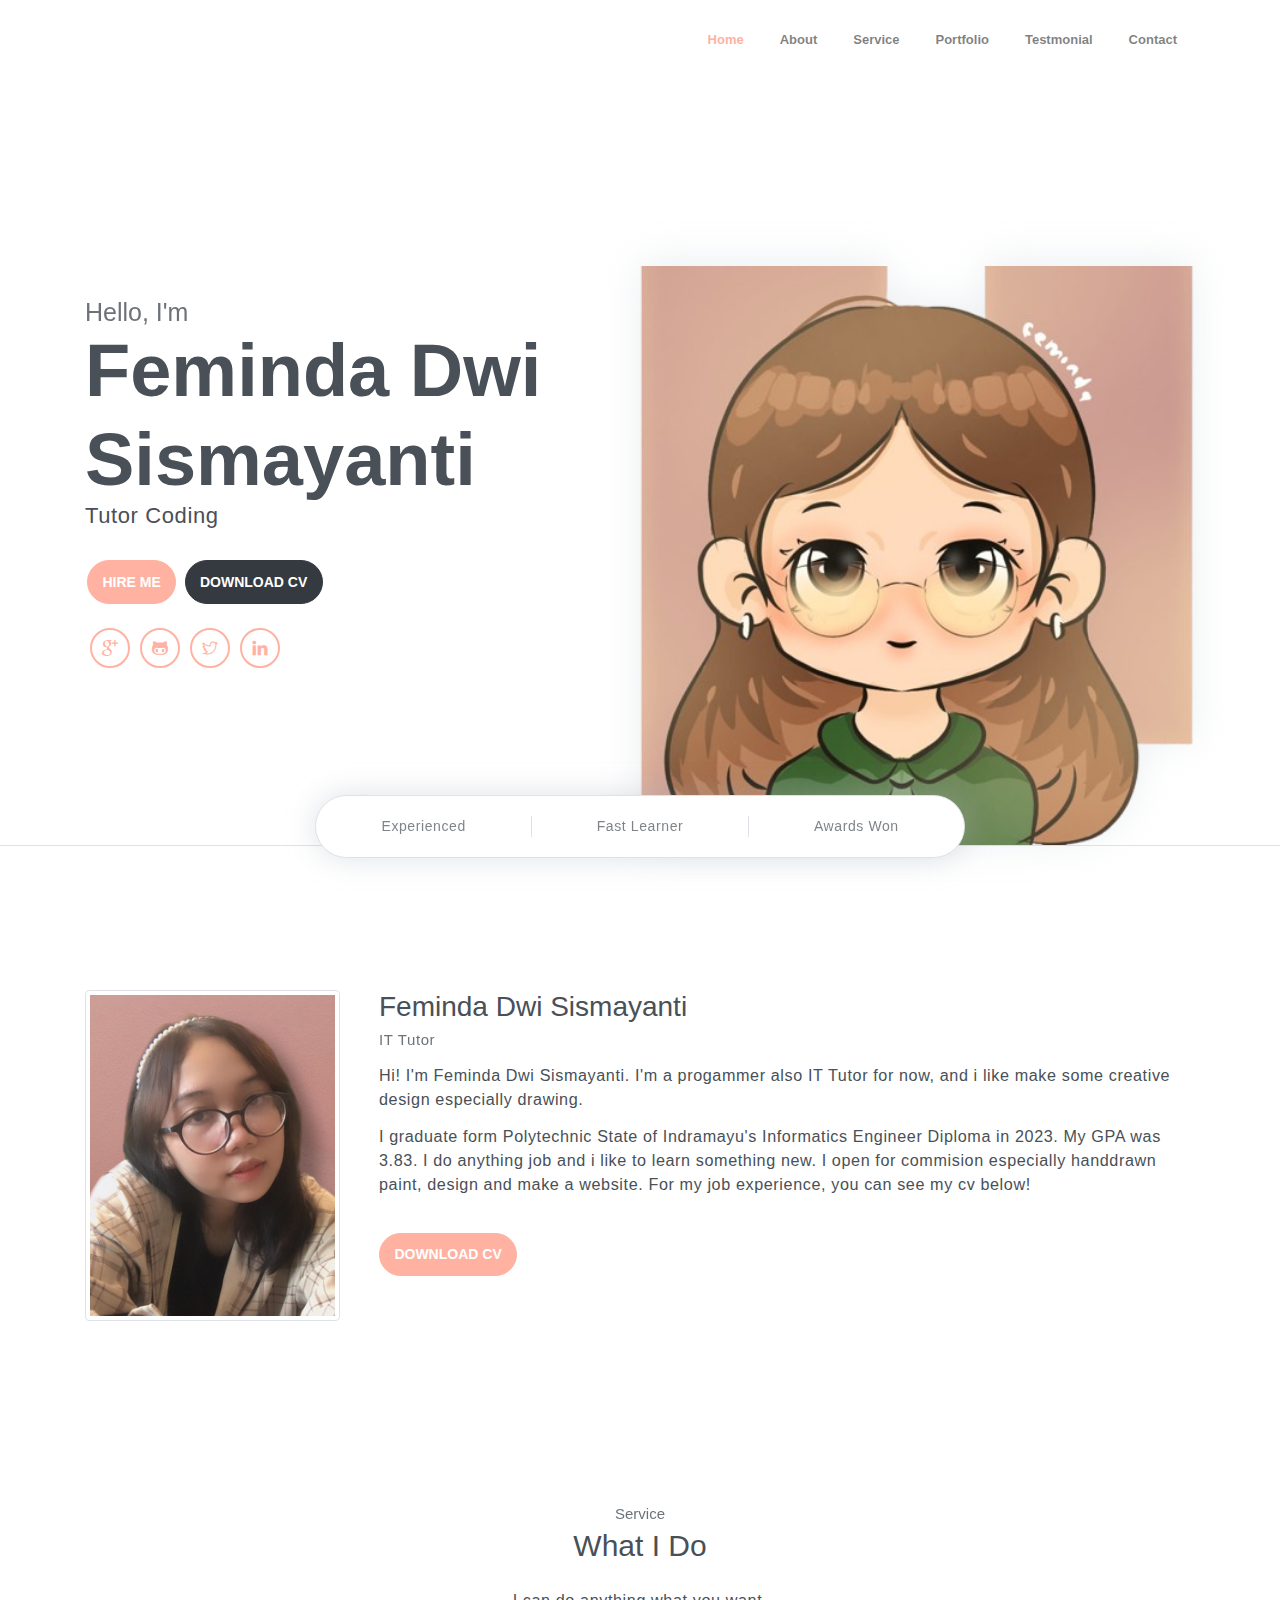
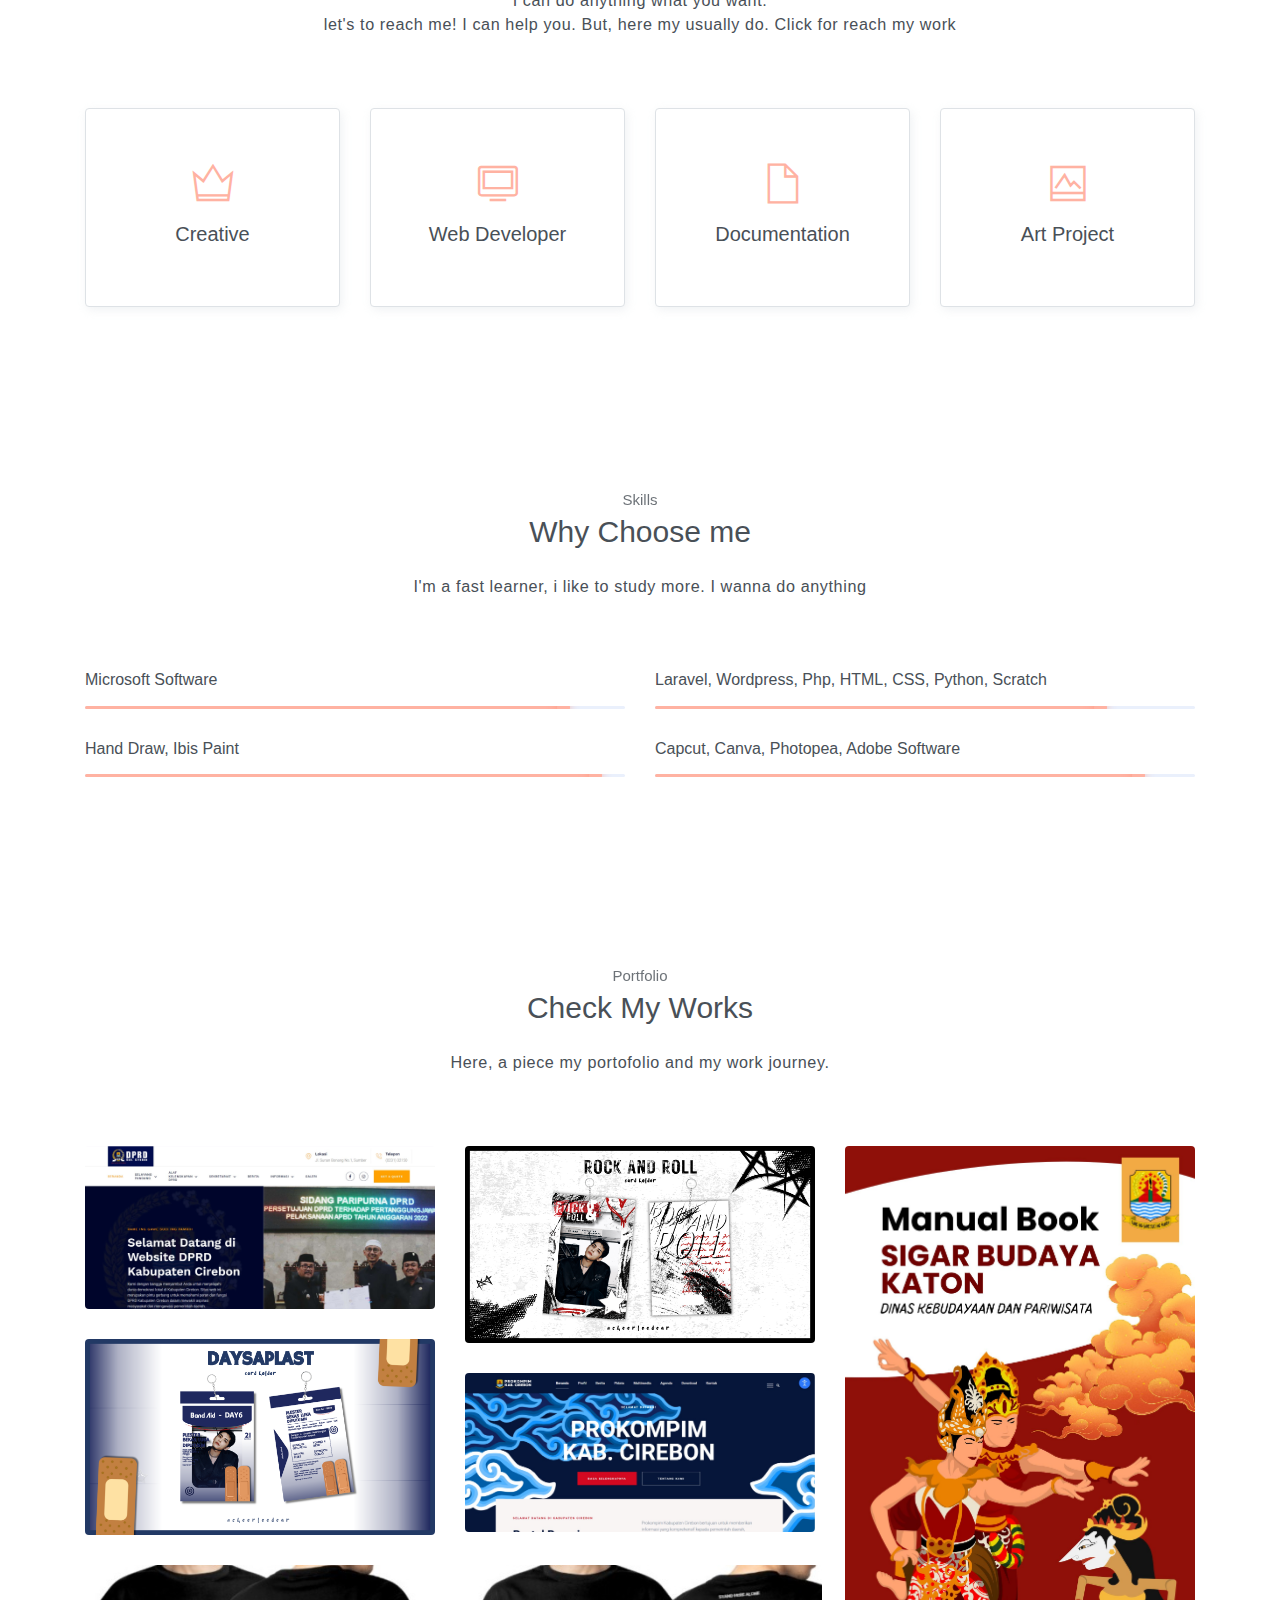
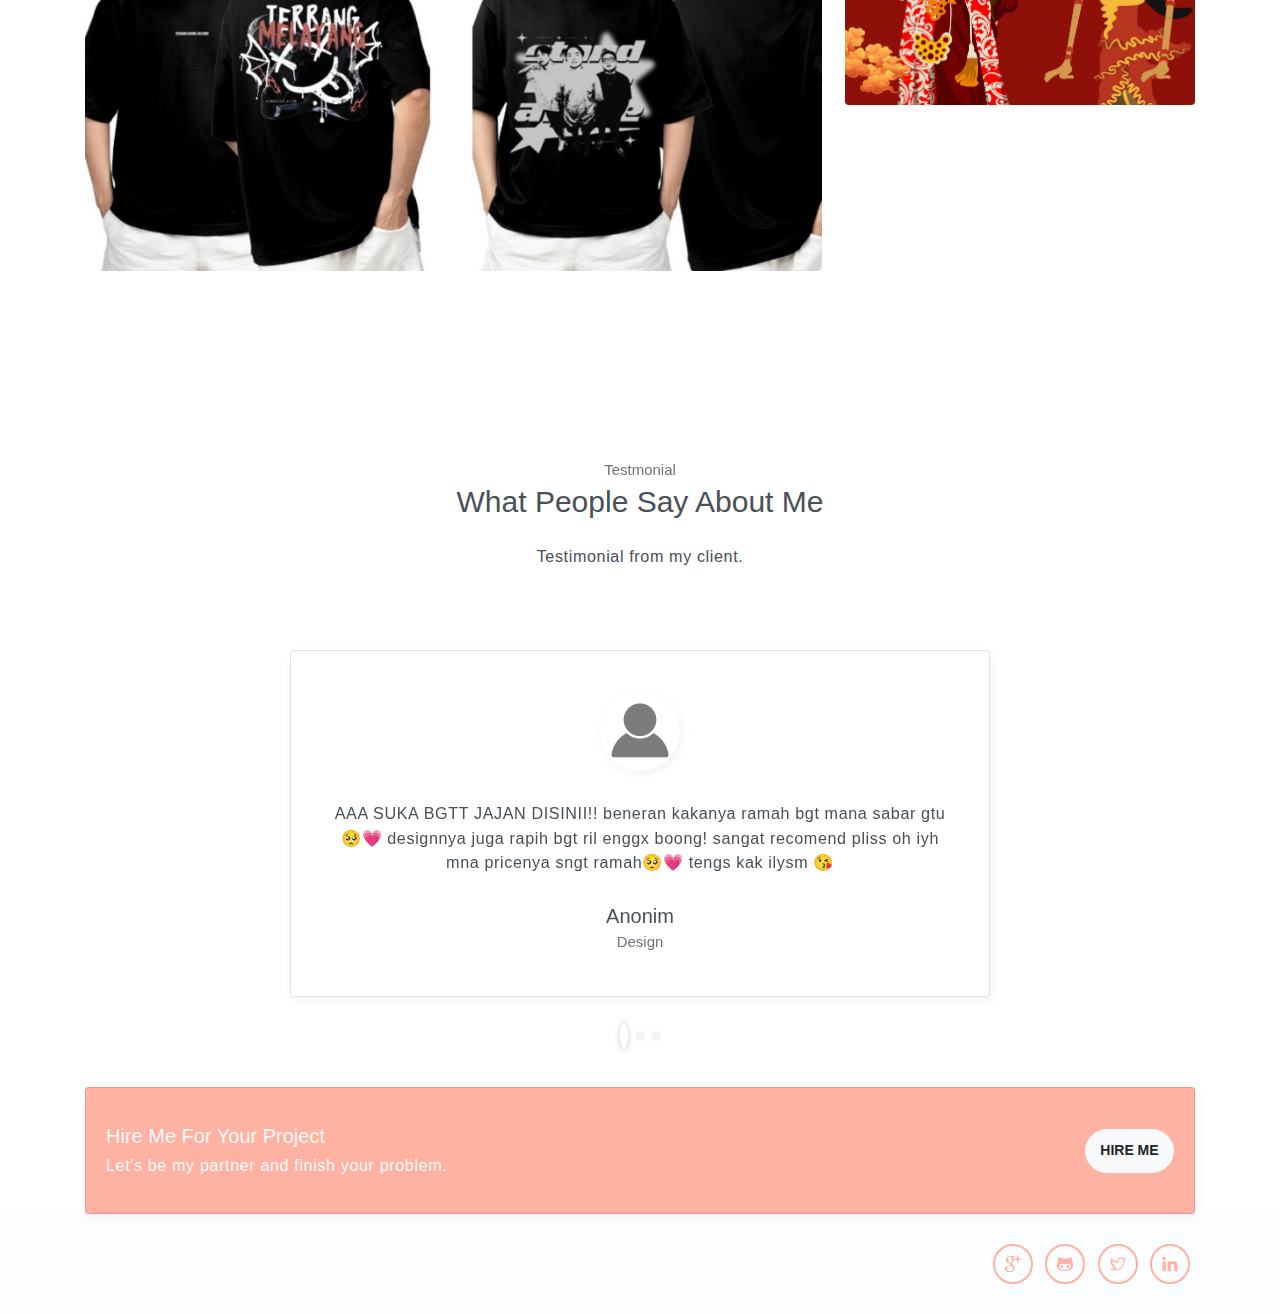
<file: index.html>
<!DOCTYPE html>
<html lang="en">
<head>
	<meta charset="utf-8">
    <meta name="viewport" content="width=device-width, initial-scale=1, shrink-to-fit=no">
    <meta name="description" content="My Portofolio">
    <meta name="author" content="Feminda">
    <title>Feminda Dwi S</title>
    <!-- font icons -->
    <link rel="stylesheet" href="assets/vendors/themify-icons/css/themify-icons.css">
    <!-- Bootstrap + Steller main styles -->
	<link rel="stylesheet" href="assets/css/steller.css">
</head>
<body data-spy="scroll" data-target=".navbar" data-offset="40" id="home">

    <!-- Page navigation -->
    <nav class="navbar navbar-expand-lg navbar-light fixed-top" data-spy="affix" data-offset-top="0">
        <div class="container">
            <a class="navbar-brand" href="#"></a>
            <button class="navbar-toggler" type="button" data-toggle="collapse" data-target="#navbarSupportedContent" aria-controls="navbarSupportedContent" aria-expanded="false" aria-label="Toggle navigation">
                <span class="navbar-toggler-icon"></span>
            </button>

            <div class="collapse navbar-collapse" id="navbarSupportedContent">
                <ul class="navbar-nav ml-auto align-items-center">
                    <li class="nav-item">
                        <a class="nav-link" href="#home">Home</a>
                    </li>
                    <li class="nav-item">
                        <a class="nav-link" href="#about">About</a>
                    </li>
                    <li class="nav-item">
                        <a class="nav-link" href="#service">Service</a>
                    </li>                   
                    <li class="nav-item">
                        <a class="nav-link" href="#portfolio">Portfolio</a>
                    </li>
                    <li class="nav-item">
                        <a class="nav-link" href="#testmonial">Testmonial</a>
                    </li>
                    <li class="nav-item">
                        <a class="nav-link" href="https://wa.me/+6285771667807" target="_blank">Contact</a>
                    </li>
                   
                </ul>
            </div>
        </div>          
    </nav>
    <!-- End of page navibation -->

    <!-- Page Header -->
    <header class="header" id="home">
        <div class="container">
            <div class="infos">
                <h6 class="subtitle">Hello, I'm</h6>
                <h6 class="title">Feminda Dwi <br>Sismayanti</h6>
                <p>Tutor Coding</p>

                <div class="buttons pt-3">
            
                    <a class="btn btn-primary rounded" href="https://wa.me/+6285771667807" target="_blank">HIRE ME</a>
                    <a class="btn btn-dark rounded" href="assets/CV ATS FEMINDA.pdf" download="CV_FemindaDS.pdf">DOWNLOAD CV</a>
                </div>      

                <div class="socials mt-4">
                    <!-- <a class="social-item" href=""><i class="ti-facebook"></i></a> -->
                    <a class="social-item" href="mailto:femindadsxx@gmail.com" target="_blank"><i class="ti-google"></i></a>
                    <a class="social-item" href="https://github.com/onlypem" target="_blank"><i class="ti-github"></i></a>
                    <a class="social-item" href="https://twitter.com/cheeleedear" target="_blank"><i class="ti-twitter"></i></a>
                    <a class="social-item" href="http://linkedin.com/in/feminda" target="_blank"><i class="ti-linkedin"></i></a>

                </div>
            </div>              
            <div class="img-holder">
                <img src="assets/pem.png" alt="">
            </div>      
        </div>  

        <!-- Header-widget -->
        <div class="widget">
            <div class="widget-item">
               
                <p>Experienced</p>
            </div>
            <div class="widget-item">
           
                <p>Fast Learner</p>
            </div>
            <div class="widget-item">
               
                <p>Awards Won</p>
            </div>
        </div>
    </header>
    <!-- End of Page Header -->
    
    <!-- About section -->
    <section id="about" class="section mt-3">
        <div class="container mt-5">
            <div class="row text-center text-md-left">
                <div class="col-md-3">
                    <img src="assets/photo.png" alt="" class="img-thumbnail mb-4">
                </div>
                <div class="pl-md-4 col-md-9">
                    <h6 class="title">Feminda Dwi Sismayanti</h6>
                    <p class="subtitle">IT Tutor</p>
                    <p>Hi! I'm Feminda Dwi Sismayanti. I'm a progammer also IT Tutor for now, and i like make some creative design especially drawing.</p>
                    <p>I graduate form Polytechnic State of Indramayu's Informatics Engineer Diploma in 2023. My GPA was 3.83. I do anything job and i like to learn something new.
                    I open for commision especially handdrawn paint, design and make a website. For my job experience, you can see my cv below!</p><br>
                    <a class="btn btn-primary rounded" href="assets/CV ATS FEMINDA.pdf" download="CV_FemindaDS.pdf">DOWNLOAD CV</a>             
                </div>
            </div>
        </div>
    </section>

    <!-- Service section -->
    <section id="service" class="section">
        <div class="container text-center">
            <h6 class="subtitle">Service</h6>
            <h6 class="section-title mb-4">What I Do</h6>
            <p class="mb-5 pb-4">I can do anything what you want. <br> let's to reach me! I can help you. But, here my usually do. Click for reach my work</p>

            <div class="row">
                <a href="https://femitrace.my.canva.site" target="_blank" style="text-decoration: none;">
                <div class="col-sm-6 col-md-3 mb-4">
                    <div class="custom-card card border">
                        <div class="card-body">
                            <i class="icon ti-crown" ></i></a>
                            <h5>Creative</h5>
                        </div>
                    </div>
                </div>
                <div class="col-sm-6 col-md-3 mb-4">
                    <div class="custom-card card border">
                        <div class="card-body">
                            <a href="https://digikit.id" target="_blank" style="text-decoration: none;">
                            <i class="icon ti-desktop"></i></a>
                            <h5>Web Developer</h5>
                        </div>
                    </div>
                </div>
                <div class="col-sm-6 col-md-3 mb-4">
                    <div class="custom-card card border">
                        <div class="card-body">
                            <a href="https://drive.google.com/drive/folders/1lzx_AD816KxxF_jnahn4HxkzxRyABVTS?usp=sharing" target="_blank" style="text-decoration: none;">
                            <i class="icon ti-file"></i></a>
                            <h5>Documentation</h5>
                        </div>
                    </div>
                </div>
                <div class="col-sm-6 col-md-3 mb-4">
                    <div class="custom-card card border">
                        <div class="card-body">
                            <a href="https://femitrace.my.canva.site/artpem" target="_blank" style="text-decoration: none;">
                            <i class="icon ti-image"></i></a>
                            <h5>Art Project</h5>
                        </div>
                    </div>
                </div>
            </div>
        </div>
    </section>
    <!-- End of Sectoin -->

    <!-- Skills section -->
    <section class="section">
        <div class="container text-center">
            <h6 class="subtitle">Skills</h6>
            <h6 class="section-title mb-4">Why Choose me</h6>
            <p class="mb-5 pb-4">I'm a fast learner, i like to study more. I wanna do anything</p>

            <div class="row text-left">
                <div class="col-sm-6">
                    <h6 class="mb-3">Microsoft Software</h6>
                    <div class="progress">
                        <div class="progress-bar bg-primary" role="progressbar" style="width: 89%;" aria-valuenow="25" aria-valuemin="0" aria-valuemax="100"><span>89%</span></div>
                    </div>
                </div>
                <div class="col-sm-6">
                    <h6 class="mb-3">Laravel, Wordpress, Php, HTML, CSS, Python, Scratch</h6>
                    <div class="progress">
                        <div class="progress-bar bg-primary" role="progressbar" style="width: 83%;" aria-valuenow="25" aria-valuemin="0" aria-valuemax="100"><span>83%</span></div>
                    </div>
                </div>
                <div class="col-sm-6">
                    <h6 class="mb-3">Hand Draw, Ibis Paint</h6>
                    <div class="progress">
                        <div class="progress-bar bg-primary" role="progressbar" style="width: 95%;" aria-valuenow="25" aria-valuemin="0" aria-valuemax="100"><span>95%</span></div>
                    </div>
                </div>
                <div class="col-sm-6">
                    <h6 class="mb-3">Capcut, Canva, Photopea, Adobe Software</h6>
                    <div class="progress">
                        <div class="progress-bar bg-primary" role="progressbar" style="width: 90%;" aria-valuenow="25" aria-valuemin="0" aria-valuemax="100"><span>90%</span></div>
                    </div>
                </div>
            </div>  
        </div>
    </section>
    <!-- End of Skills sections -->

    <!-- Portfolio section -->
    <section id="portfolio" class="section">
        <div class="container text-center">
            <h6 class="subtitle">Portfolio</h6>
            <h6 class="section-title mb-4">Check My Works</h6>
            <p class="mb-5 pb-4">Here, a piece my portofolio and my work journey.</p>

            <div class="row">
                <div class="col-sm-4">
                    <div class="img-wrapper">
                        <img src="assets/dprd.jpeg" alt="">
                        <div class="overlay">
                            <div class="overlay-infos">
                                <h5>Website Company</h5>
                                <!-- <a href="javascript:void(0)"><i class="ti-zoom-in"></i></a> -->
                                <a href="https://dprd.cirebonkab.go.id" target="_blank"><i class="ti-link"></i></a>
                            </div>  
                        </div>
                    </div>
                    <div class="img-wrapper">
                        <img src="assets/hans.png" alt="">
                        <div class="overlay">
                            <div class="overlay-infos">
                                <h5>Design Product Caord Holder</h5>
                                <!-- <a href="javascript:void(0)"><i class="ti-zoom-in"></i></a> -->
                                <!-- <a href="javascript:void(0)"><i class="ti-link"></i></a> -->
                            </div>                              
                        </div>
                    </div>   
                            
                    <div class="img-wrapper" style="width: 19.5cm;">
                        <img src="assets/sha.jpeg" alt="">
                        <div class="overlay">
                            <div class="overlay-infos">
                                <h5>Design Product T-Shirt Band</h5>
                                <!-- <a href="javascript:void(0)"><i class="ti-zoom-in"></i></a> -->
                                <!-- <a href="javascript:void(0)"><i class="ti-link"></i></a> -->
                            </div>                              
                        </div>
                    </div>   
                </div>

                <div class="col-sm-4">
                    <div class="img-wrapper">
                        <img src="assets/rnr.png" alt="">
                        <div class="overlay">
                            <div class="overlay-infos">
                                <h5>Design Product Card Holder</h5>
                                <!-- <a href="javascript:void(0)"><i class="ti-zoom-in"></i></a> -->
                                <!-- <a href="javascript:void(0)"><i class="ti-link"></i></a> -->
                            </div>  
                        </div>
                    </div>
                    <div class="img-wrapper">
                        <img src="assets/prokompim.jpeg" alt="">
                        <div class="overlay">
                            <div class="overlay-infos">
                                <h5>Website Company Profile</h5>
                                <!-- <a href="javascript:void(0)"><i class="ti-zoom-in"></i></a> -->
                                <a href="https://prokompim.cirebonkab.go.id"><i class="ti-link"></i></a>
                            </div>                              
                        </div>
                    </div>                  
                </div>
                <div class="col-sm-4">
                    <div class="img-wrapper">
                        <img src="assets/sampul.jpg" alt="">
                        <div class="overlay">
                            <div class="overlay-infos">
                                <h5>Documentation</h5>
                                <!-- <a href="javascript:void(0)"><i class="ti-zoom-in"></i></a> -->
                                <!-- <a href="javascript:void(0)"><i class="ti-link"></i></a> -->
                            </div>  
                        </div>
                    </div>
                               
                </div>
            </div>

        </div>
    </section>
    <!-- End of portfolio section -->

    <!-- Testmonial Section -->
    <section id="testmonial" class="section">
        <div class="container text-center">
            <h6 class="subtitle">Testmonial</h6>
            <h6 class="section-title mb-4">What People Say About Me</h6>
            <p class="mb-5 pb-4">Testimonial from my client.</p>


            <div id="carouselExampleIndicators" class="carousel slide" data-ride="carousel">
                <ol class="carousel-indicators">
                    <li data-target="#carouselExampleIndicators" data-slide-to="0" class="active"></li>
                    <li data-target="#carouselExampleIndicators" data-slide-to="1"></li>
                    <li data-target="#carouselExampleIndicators" data-slide-to="2"></li>
                </ol>
                <div class="carousel-inner">
                    <div class="carousel-item active">
                        <div class="card testmonial-card border">
                            <div class="card-body">
                                <img src="assets/imgs/prof.png" alt="">
                                <p>AAA SUKA BGTT JAJAN DISINII!! beneran kakanya ramah bgt mana sabar gtu🥺💗 designnya juga rapih bgt ril enggx boong! sangat recomend pliss oh iyh mna pricenya sngt ramah🥺💗 tengs kak ilysm 😘</p>
                                <h1 class="title">Anonim</h1>
                                <h1 class="subtitle">Design</h1>
                            </div>
                        </div>
                    </div>
                    <div class="carousel-item">
                        <div class="card testmonial-card border">
                            <div class="card-body">
                                <img src="assets/imgs/prof.png" alt="">
                                <p>kereenn banget bisa sat set, ga ngasal bikinnya, murcee jugaa aw lopyu kak sukses terus yaa</p>
                                <h1 class="title">Anonim</h1>
                                <h1 class="subtitle">Document</h1>
                            </div>
                        </div>
                    </div>
                    <div class="carousel-item">
                        <div class="card testmonial-card border">
                            <div class="card-body">
                                <img src="assets/imgs/prof.png" alt="">
                                <p>Klik here for more testimonial</p>
                                <h1 class="title"><a href="https://s.id/testinyage">More..</a></h1>
                                <h1 class="subtitle"><a href="https://x.com/search?q=%23testinyage&src=hashtag_click">On Twitter</a></h1>
                            </div>
                        </div>
                    </div>
                </div>
            </div>
        </div>
    </section>
    <!-- End of testmonial section -->

    <!-- Blog Section -->
    <!-- <section id="blog" class="section">
        <div class="container text-center">
            <h6 class="subtitle">My Blogs</h6>
            <h6 class="section-title mb-4">Latest News</h6>
            <p class="mb-5 pb-4">Lorem ipsum dolor sit amet, consectetur adipisicing elit. In alias dignissimos. <br> rerum commodi corrupti, temporibus non quam.</p>

            <div class="row text-left">
                <div class="col-md-4">
                    <div class="card border mb-4">
                        <img src="assets/imgs/blog-1.jpg" alt="" class="card-img-top w-100">
                        <div class="card-body">
                            <h5 class="card-title">Designe for Everyone</h5>
                            <div class="post-details">
                                <a href="javascript:void(0)">Posted By: Admin</a>
                                <a href="javascript:void(0)"><i class="ti-thumb-up"></i> 456</a>
                                <a href="javascript:void(0)"><i class="ti-comment"></i> 123</a>
                            </div>
                            <p>Lorem ipsum dolor sit amet, consectetur adipisicing elit. Ut ad vel dolorum, iusto velit, minima? Voluptas nemo harum impedit nisi.</p>
                            <a href="javascript:void(0)">Read More..</a>
                        </div>
                    </div>
                </div>
                <div class="col-md-4">
                    <div class="card border mb-4">
                        <img src="assets/imgs/blog-2.jpg" alt="" class="card-img-top w-100">
                        <div class="card-body">
                            <h5 class="card-title">Web Layouts</h5>
                            <div class="post-details">
                                <a href="javascript:void(0)">Posted By: Admin</a>
                                <a href="javascript:void(0)"><i class="ti-thumb-up"></i> 456</a>
                                <a href="javascript:void(0)"><i class="ti-comment"></i> 123</a>
                            </div>
                            <p>Lorem ipsum dolor sit amet, consectetur adipisicing elit. Ut ad vel dolorum, iusto velit, minima? Voluptas nemo harum impedit nisi.</p>
                            <a href="javascript:void(0)">Read More..</a>
                        </div>
                    </div>
                </div>
                <div class="col-md-4">
                    <div class="card border mb-4">
                        <img src="assets/imgs/blog-3.jpg" alt="" class="card-img-top w-100">
                        <div class="card-body">
                            <h5 class="card-title">Bootstrap Framework</h5>
                            <div class="post-details">
                                <a href="javascript:void(0)">Posted By: Admin</a>
                                <a href="javascript:void(0)"><i class="ti-thumb-up"></i> 456</a>
                                <a href="javascript:void(0)"><i class="ti-comment"></i> 123</a>
                            </div>
                            <p>Lorem ipsum dolor sit amet, consectetur adipisicing elit. Ut ad vel dolorum, iusto velit, minima? Voluptas nemo harum impedit nisi.</p>
                            <a href="javascript:void(0)">Read More..</a>
                        </div>
                    </div>
                </div>
            </div>
        </div>
    </section> -->

    <!-- Hire me section -->
    <section id="contact" class="bg-gray p-0 section">
        <div class="container">
            <div class="card bg-primary">
                <div class="card-body text-light">
                    <div class="row align-items-center">
                        <div class="col-sm-9 text-center text-sm-left">
                            <h5 class="mt-3">Hire Me For Your Project</h5>
                            <p class="mb-3">Let's be my partner and finish your problem.</p>
                        </div>
                        <div class="col-sm-3 text-center text-sm-right">
                            <a class="btn btn-light rounded" href="https://wa.me/+6285771667807" target="_blank">HIRE ME</a>
                        </div>
                    </div>
                </div> 
            </div>
        </div>
    </section>      
    <!-- End od Hire me section. -->

    <!-- Page Footer -->
    <footer class="page-footer">
        <div class="container">
            <div class="row align-items-center">
                <div class="col-sm-6">
                  
                </div>
                <div class="col-sm-6">
                    <div class="socials">
                        
                        <a class="social-item" href="mailto:femindadsxx@gmail.com" target="_blank"><i class="ti-google"></i></a>
                        <a class="social-item" href="https://github.com/onlypem" target="_blank"><i class="ti-github"></i></a>
                        <a class="social-item" href="https://twitter.com/cheeleedear" target="_blank"><i class="ti-twitter"></i></a>
                        <a class="social-item" href="http://linkedin.com/in/feminda" target="_blank"><i class="ti-linkedin"></i></a>
                    </div>
                </div>
            </div>
        </div>
    </footer> 
    <!-- End of page footer -->
	
	<!-- core  -->
    <script src="assets/vendors/jquery/jquery-3.4.1.js"></script>
    <script src="assets/vendors/bootstrap/bootstrap.bundle.js"></script>
    <!-- bootstrap 3 affix -->
	<script src="assets/vendors/bootstrap/bootstrap.affix.js"></script>

    <!-- steller js -->
    <script src="assets/js/steller.js"></script>

</body>
</html>
</file>
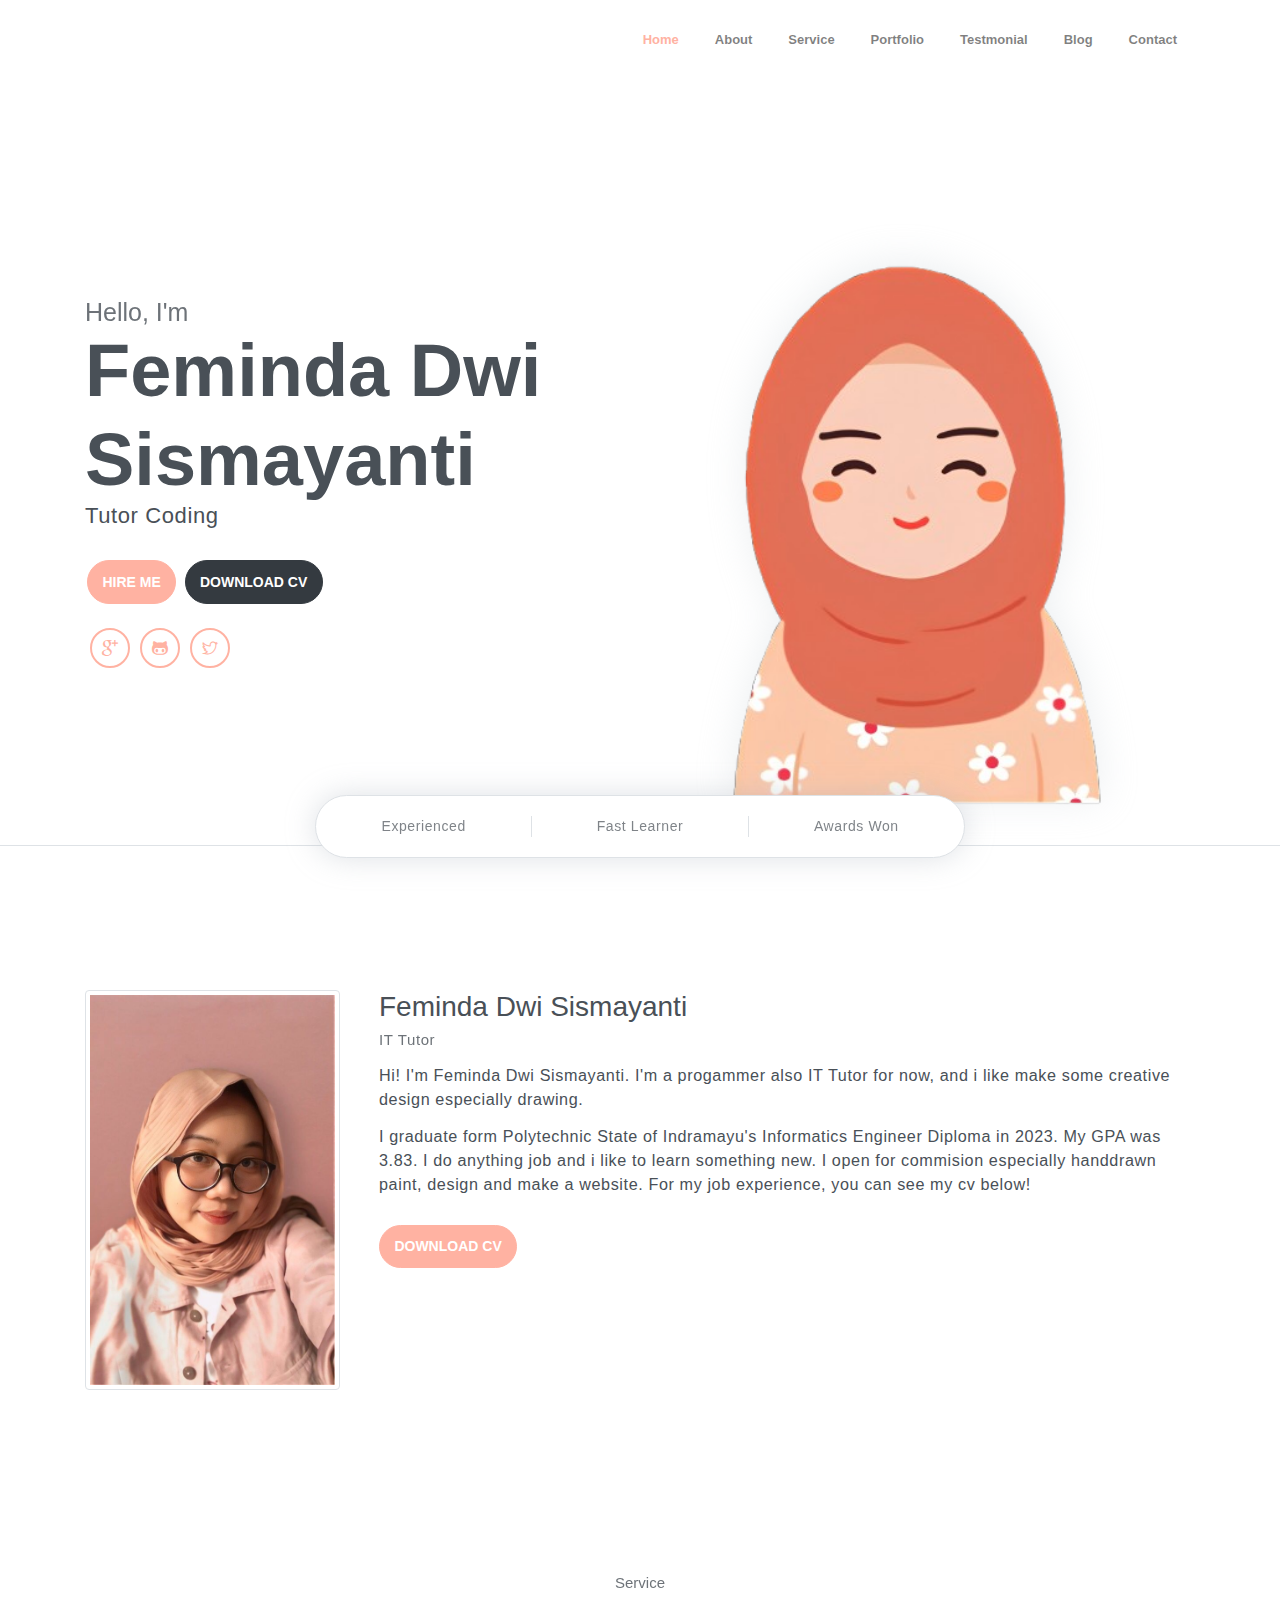
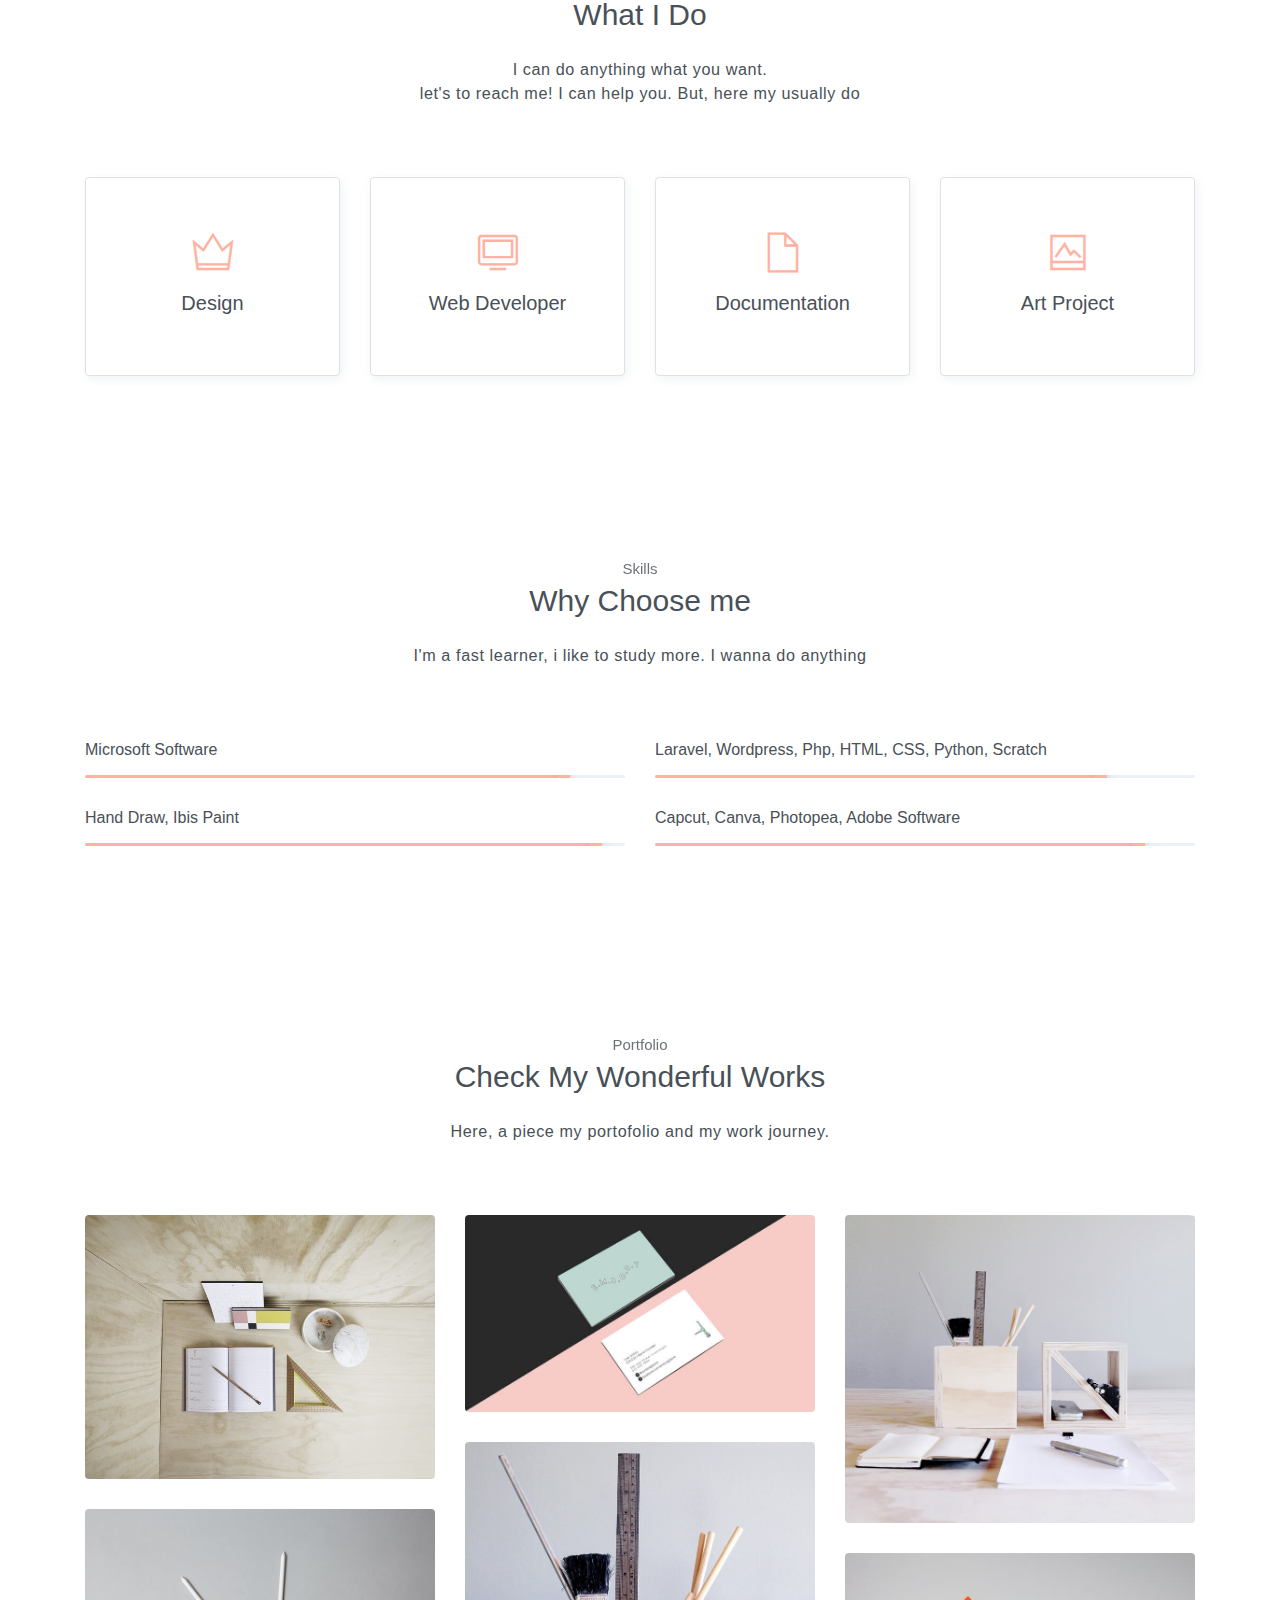
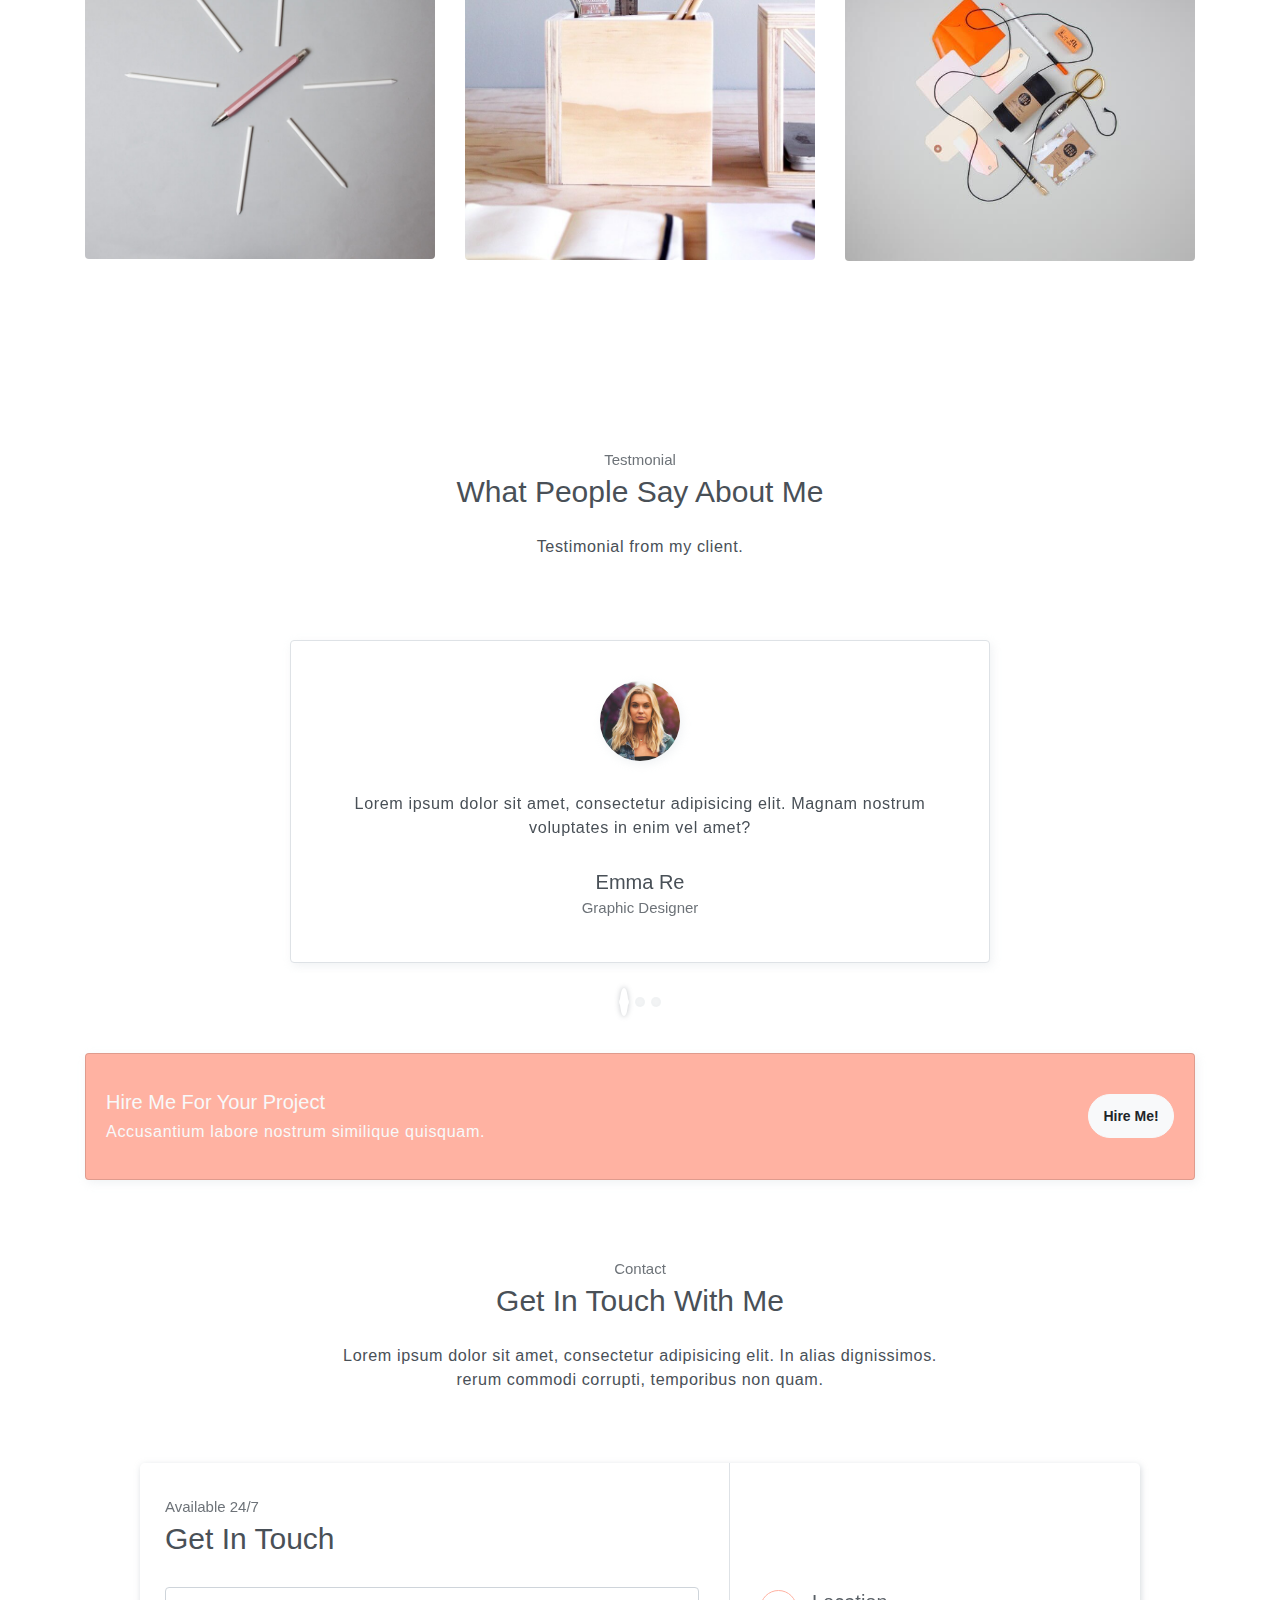
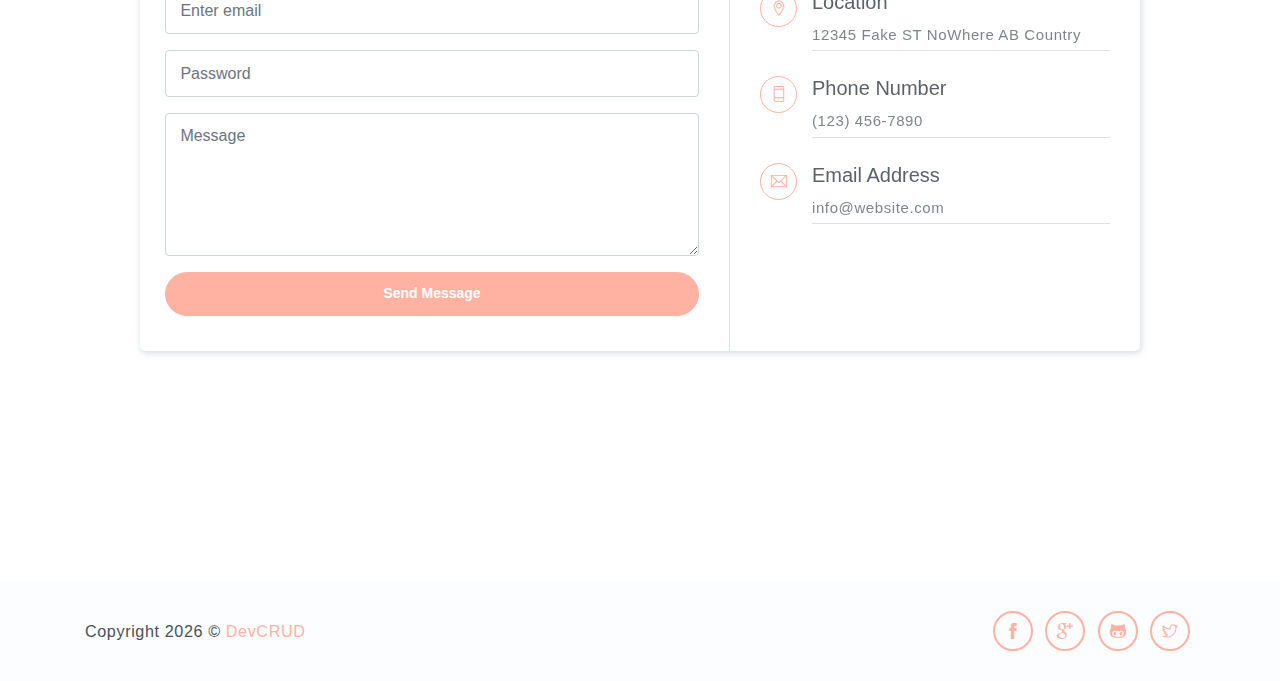
<file: public_html/index.html>
<!DOCTYPE html>
<html lang="en">
<head>
	<meta charset="utf-8">
    <meta name="viewport" content="width=device-width, initial-scale=1, shrink-to-fit=no">
    <meta name="description" content="Start your development with Steller landing page.">
    <meta name="author" content="Devcrud">
    <title>Feminda Dwi S</title>
    <!-- font icons -->
    <link rel="stylesheet" href="assets/vendors/themify-icons/css/themify-icons.css">
    <!-- Bootstrap + Steller main styles -->
	<link rel="stylesheet" href="assets/css/steller.css">
</head>
<body data-spy="scroll" data-target=".navbar" data-offset="40" id="home">

    <!-- Page navigation -->
    <nav class="navbar navbar-expand-lg navbar-light fixed-top" data-spy="affix" data-offset-top="0">
        <div class="container">
            <a class="navbar-brand" href="#"></a>
            <button class="navbar-toggler" type="button" data-toggle="collapse" data-target="#navbarSupportedContent" aria-controls="navbarSupportedContent" aria-expanded="false" aria-label="Toggle navigation">
                <span class="navbar-toggler-icon"></span>
            </button>

            <div class="collapse navbar-collapse" id="navbarSupportedContent">
                <ul class="navbar-nav ml-auto align-items-center">
                    <li class="nav-item">
                        <a class="nav-link" href="#home">Home</a>
                    </li>
                    <li class="nav-item">
                        <a class="nav-link" href="#about">About</a>
                    </li>
                    <li class="nav-item">
                        <a class="nav-link" href="#service">Service</a>
                    </li>                   
                    <li class="nav-item">
                        <a class="nav-link" href="#portfolio">Portfolio</a>
                    </li>
                    <li class="nav-item">
                        <a class="nav-link" href="#testmonial">Testmonial</a>
                    </li>
                    <li class="nav-item">
                        <a class="nav-link" href="#blog">Blog</a>
                    </li>
                    <li class="nav-item">
                        <a class="nav-link" href="#contact">Contact</a>
                    </li>
                   
                </ul>
            </div>
        </div>          
    </nav>
    <!-- End of page navibation -->

    <!-- Page Header -->
    <header class="header" id="home">
        <div class="container">
            <div class="infos">
                <h6 class="subtitle">Hello, I'm</h6>
                <h6 class="title">Feminda Dwi <br>Sismayanti</h6>
                <p>Tutor Coding</p>

                <div class="buttons pt-3">
            
                    <a class="btn btn-primary rounded" href="https://wa.me/+628577667807" target="_blank">HIRE ME</a>
                    <a class="btn btn-dark rounded" href="assets/CV FEMINDA DWI SISMAYANTI (3).pdf" download="CV_FemindaDS.pdf">DOWNLOAD CV</a>
                </div>      

                <div class="socials mt-4">
                    <!-- <a class="social-item" href=""><i class="ti-facebook"></i></a> -->
                    <a class="social-item" href="mailto:femindadsxx@gmail.com"><i class="ti-google"></i></a>
                    <a class="social-item" href="htttps://github.com/onlypem"><i class="ti-github"></i></a>
                    <a class="social-item" href="https://twitter.com/cheeleedear"><i class="ti-twitter"></i></a>
                </div>
            </div>              
            <div class="img-holder">
                <img src="assets/iconkr.png" alt="">
            </div>      
        </div>  

        <!-- Header-widget -->
        <div class="widget">
            <div class="widget-item">
               
                <p>Experienced</p>
            </div>
            <div class="widget-item">
           
                <p>Fast Learner</p>
            </div>
            <div class="widget-item">
               
                <p>Awards Won</p>
            </div>
        </div>
    </header>
    <!-- End of Page Header -->
    
    <!-- About section -->
    <section id="about" class="section mt-3">
        <div class="container mt-5">
            <div class="row text-center text-md-left">
                <div class="col-md-3">
                    <img src="assets/photo.jpeg" alt="" class="img-thumbnail mb-4">
                </div>
                <div class="pl-md-4 col-md-9">
                    <h6 class="title">Feminda Dwi Sismayanti</h6>
                    <p class="subtitle">IT Tutor</p>
                    <p>Hi! I'm Feminda Dwi Sismayanti. I'm a progammer also IT Tutor for now, and i like make some creative design especially drawing.</p>
                    <p>I graduate form Polytechnic State of Indramayu's Informatics Engineer Diploma in 2023. My GPA was 3.83. I do anything job and i like to learn something new.
                    I open for commision especially handdrawn paint, design and make a website. For my job experience, you can see my cv below!</p>
                    <button class="btn btn-primary rounded mt-3">DOWNLOAD CV</button>                   
                </div>
            </div>
        </div>
    </section>

    <!-- Service section -->
    <section id="service" class="section">
        <div class="container text-center">
            <h6 class="subtitle">Service</h6>
            <h6 class="section-title mb-4">What I Do</h6>
            <p class="mb-5 pb-4">I can do anything what you want. <br> let's to reach me! I can help you. But, here my usually do</p>

            <div class="row">
                <a href="assets/CREATIVE PORTFOLIO - FEMINDA.pdf" target="_blank" style="text-decoration: none;">
                <div class="col-sm-6 col-md-3 mb-4">
                    <div class="custom-card card border">
                        <div class="card-body">
                            <i class="icon ti-crown" ></i></a>
                            <h5>Design</h5>
                        </div>
                    </div>
                </div>
                <div class="col-sm-6 col-md-3 mb-4">
                    <div class="custom-card card border">
                        <div class="card-body">
                            <a href="https://digikit.id" target="_blank" style="text-decoration: none;">
                            <i class="icon ti-desktop"></i></a>
                            <h5>Web Developer</h5>
                        </div>
                    </div>
                </div>
                <div class="col-sm-6 col-md-3 mb-4">
                    <div class="custom-card card border">
                        <div class="card-body">
                            <a href="https://drive.google.com/drive/folders/1lzx_AD816KxxF_jnahn4HxkzxRyABVTS?usp=sharing" target="_blank" style="text-decoration: none;">
                            <i class="icon ti-file"></i></a>
                            <h5>Documentation</h5>
                        </div>
                    </div>
                </div>
                <div class="col-sm-6 col-md-3 mb-4">
                    <div class="custom-card card border">
                        <div class="card-body">
                            <a href="" target="_blank" style="text-decoration: none;">
                            <i class="icon ti-image"></i></a>
                            <h5>Art Project</h5>
                        </div>
                    </div>
                </div>
            </div>
        </div>
    </section>
    <!-- End of Sectoin -->

    <!-- Skills section -->
    <section class="section">
        <div class="container text-center">
            <h6 class="subtitle">Skills</h6>
            <h6 class="section-title mb-4">Why Choose me</h6>
            <p class="mb-5 pb-4">I'm a fast learner, i like to study more. I wanna do anything</p>

            <div class="row text-left">
                <div class="col-sm-6">
                    <h6 class="mb-3">Microsoft Software</h6>
                    <div class="progress">
                        <div class="progress-bar bg-primary" role="progressbar" style="width: 89%;" aria-valuenow="25" aria-valuemin="0" aria-valuemax="100"><span>89%</span></div>
                    </div>
                </div>
                <div class="col-sm-6">
                    <h6 class="mb-3">Laravel, Wordpress, Php, HTML, CSS, Python, Scratch</h6>
                    <div class="progress">
                        <div class="progress-bar bg-primary" role="progressbar" style="width: 83%;" aria-valuenow="25" aria-valuemin="0" aria-valuemax="100"><span>83%</span></div>
                    </div>
                </div>
                <div class="col-sm-6">
                    <h6 class="mb-3">Hand Draw, Ibis Paint</h6>
                    <div class="progress">
                        <div class="progress-bar bg-primary" role="progressbar" style="width: 95%;" aria-valuenow="25" aria-valuemin="0" aria-valuemax="100"><span>95%</span></div>
                    </div>
                </div>
                <div class="col-sm-6">
                    <h6 class="mb-3">Capcut, Canva, Photopea, Adobe Software</h6>
                    <div class="progress">
                        <div class="progress-bar bg-primary" role="progressbar" style="width: 90%;" aria-valuenow="25" aria-valuemin="0" aria-valuemax="100"><span>90%</span></div>
                    </div>
                </div>
            </div>  
        </div>
    </section>
    <!-- End of Skills sections -->

    <!-- Portfolio section -->
    <section id="portfolio" class="section">
        <div class="container text-center">
            <h6 class="subtitle">Portfolio</h6>
            <h6 class="section-title mb-4">Check My Wonderful Works</h6>
            <p class="mb-5 pb-4">Here, a piece my portofolio and my work journey.</p>

            <div class="row">
                <div class="col-sm-4">
                    <div class="img-wrapper">
                        <img src="assets/imgs/folio-1.jpg" alt="">
                        <div class="overlay">
                            <div class="overlay-infos">
                                <h5>Project Title</h5>
                                <a href="javascript:void(0)"><i class="ti-zoom-in"></i></a>
                                <a href="javascript:void(0)"><i class="ti-link"></i></a>
                            </div>  
                        </div>
                    </div>
                    <div class="img-wrapper">
                        <img src="assets/imgs/folio-2.jpg" alt="">
                        <div class="overlay">
                            <div class="overlay-infos">
                                <h5>Project Title</h5>
                                <a href="javascript:void(0)"><i class="ti-zoom-in"></i></a>
                                <a href="javascript:void(0)"><i class="ti-link"></i></a>
                            </div>                              
                        </div>
                    </div>                  
                </div>
                <div class="col-sm-4">
                    <div class="img-wrapper">
                        <img src="assets/imgs/folio-3.jpg" alt="">
                        <div class="overlay">
                            <div class="overlay-infos">
                                <h5>Project Title</h5>
                                <a href="javascript:void(0)"><i class="ti-zoom-in"></i></a>
                                <a href="javascript:void(0)"><i class="ti-link"></i></a>
                            </div>  
                        </div>
                    </div>
                    <div class="img-wrapper">
                        <img src="assets/imgs/folio-4.jpg" alt="">
                        <div class="overlay">
                            <div class="overlay-infos">
                                <h5>Project Title</h5>
                                <a href="javascript:void(0)"><i class="ti-zoom-in"></i></a>
                                <a href="javascript:void(0)"><i class="ti-link"></i></a>
                            </div>                              
                        </div>
                    </div>                  
                </div>
                <div class="col-sm-4">
                    <div class="img-wrapper">
                        <img src="assets/imgs/folio-5.jpg" alt="">
                        <div class="overlay">
                            <div class="overlay-infos">
                                <h5>Project Title</h5>
                                <a href="javascript:void(0)"><i class="ti-zoom-in"></i></a>
                                <a href="javascript:void(0)"><i class="ti-link"></i></a>
                            </div>  
                        </div>
                    </div>
                    <div class="img-wrapper">
                        <img src="assets/imgs/folio-6.jpg" alt="">
                        <div class="overlay">
                            <div class="overlay-infos">
                                <h5>Project Title</h5>
                                <a href="javascript:void(0)"><i class="ti-zoom-in"></i></a>
                                <a href="javascript:void(0)"><i class="ti-link"></i></a>
                            </div>                              
                        </div>
                    </div>                  
                </div>
            </div>

        </div>
    </section>
    <!-- End of portfolio section -->

    <!-- Testmonial Section -->
    <section id="testmonial" class="section">
        <div class="container text-center">
            <h6 class="subtitle">Testmonial</h6>
            <h6 class="section-title mb-4">What People Say About Me</h6>
            <p class="mb-5 pb-4">Testimonial from my client.</p>


            <div id="carouselExampleIndicators" class="carousel slide" data-ride="carousel">
                <ol class="carousel-indicators">
                    <li data-target="#carouselExampleIndicators" data-slide-to="0" class="active"></li>
                    <li data-target="#carouselExampleIndicators" data-slide-to="1"></li>
                    <li data-target="#carouselExampleIndicators" data-slide-to="2"></li>
                </ol>
                <div class="carousel-inner">
                    <div class="carousel-item active">
                        <div class="card testmonial-card border">
                            <div class="card-body">
                                <img src="assets/imgs/avatar-1.jpg" alt="">
                                <p>Lorem ipsum dolor sit amet, consectetur adipisicing elit. Magnam nostrum voluptates in enim vel amet?</p>
                                <h1 class="title">Emma Re</h1>
                                <h1 class="subtitle">Graphic Designer</h1>
                            </div>
                        </div>
                    </div>
                    <div class="carousel-item">
                        <div class="card testmonial-card border">
                            <div class="card-body">
                                <img src="assets/imgs/avatar-2.jpg" alt="">
                                <p>Lorem ipsum dolor sit amet, consectetur adipisicing elit. Magnam nostrum voluptates in enim vel amet?</p>
                                <h1 class="title">James Bert</h1>
                                <h1 class="subtitle">Web Designer</h1>
                            </div>
                        </div>
                    </div>
                    <div class="carousel-item">
                        <div class="card testmonial-card border">
                            <div class="card-body">
                                <img src="assets/imgs/avatar-3.jpg" alt="">
                                <p>Lorem ipsum dolor sit amet, consectetur adipisicing elit. Magnam nostrum voluptates in enim vel amet?</p>
                                <h1 class="title">Michael Abra</h1>
                                <h1 class="subtitle">Web Developer</h1>
                            </div>
                        </div>
                    </div>
                </div>
            </div>
        </div>
    </section>
    <!-- End of testmonial section -->

    <!-- Blog Section -->
    <!-- <section id="blog" class="section">
        <div class="container text-center">
            <h6 class="subtitle">My Blogs</h6>
            <h6 class="section-title mb-4">Latest News</h6>
            <p class="mb-5 pb-4">Lorem ipsum dolor sit amet, consectetur adipisicing elit. In alias dignissimos. <br> rerum commodi corrupti, temporibus non quam.</p>

            <div class="row text-left">
                <div class="col-md-4">
                    <div class="card border mb-4">
                        <img src="assets/imgs/blog-1.jpg" alt="" class="card-img-top w-100">
                        <div class="card-body">
                            <h5 class="card-title">Designe for Everyone</h5>
                            <div class="post-details">
                                <a href="javascript:void(0)">Posted By: Admin</a>
                                <a href="javascript:void(0)"><i class="ti-thumb-up"></i> 456</a>
                                <a href="javascript:void(0)"><i class="ti-comment"></i> 123</a>
                            </div>
                            <p>Lorem ipsum dolor sit amet, consectetur adipisicing elit. Ut ad vel dolorum, iusto velit, minima? Voluptas nemo harum impedit nisi.</p>
                            <a href="javascript:void(0)">Read More..</a>
                        </div>
                    </div>
                </div>
                <div class="col-md-4">
                    <div class="card border mb-4">
                        <img src="assets/imgs/blog-2.jpg" alt="" class="card-img-top w-100">
                        <div class="card-body">
                            <h5 class="card-title">Web Layouts</h5>
                            <div class="post-details">
                                <a href="javascript:void(0)">Posted By: Admin</a>
                                <a href="javascript:void(0)"><i class="ti-thumb-up"></i> 456</a>
                                <a href="javascript:void(0)"><i class="ti-comment"></i> 123</a>
                            </div>
                            <p>Lorem ipsum dolor sit amet, consectetur adipisicing elit. Ut ad vel dolorum, iusto velit, minima? Voluptas nemo harum impedit nisi.</p>
                            <a href="javascript:void(0)">Read More..</a>
                        </div>
                    </div>
                </div>
                <div class="col-md-4">
                    <div class="card border mb-4">
                        <img src="assets/imgs/blog-3.jpg" alt="" class="card-img-top w-100">
                        <div class="card-body">
                            <h5 class="card-title">Bootstrap Framework</h5>
                            <div class="post-details">
                                <a href="javascript:void(0)">Posted By: Admin</a>
                                <a href="javascript:void(0)"><i class="ti-thumb-up"></i> 456</a>
                                <a href="javascript:void(0)"><i class="ti-comment"></i> 123</a>
                            </div>
                            <p>Lorem ipsum dolor sit amet, consectetur adipisicing elit. Ut ad vel dolorum, iusto velit, minima? Voluptas nemo harum impedit nisi.</p>
                            <a href="javascript:void(0)">Read More..</a>
                        </div>
                    </div>
                </div>
            </div>
        </div>
    </section> -->

    <!-- Hire me section -->
    <section class="bg-gray p-0 section">
        <div class="container">
            <div class="card bg-primary">
                <div class="card-body text-light">
                    <div class="row align-items-center">
                        <div class="col-sm-9 text-center text-sm-left">
                            <h5 class="mt-3">Hire Me For Your Project</h5>
                            <p class="mb-3">Accusantium labore nostrum similique quisquam.</p>
                        </div>
                        <div class="col-sm-3 text-center text-sm-right">
                            <button class="btn btn-light rounded" href="wa.me/085771667807">Hire Me!</button>
                        </div>
                    </div>
                </div> 
            </div>
        </div>
    </section>      
    <!-- End od Hire me section. -->

    <!-- Contact Section -->
    <section id="contact" class="position-relative section">
        <div class="container text-center">
            <h6 class="subtitle">Contact</h6>
            <h6 class="section-title mb-4">Get In Touch With Me</h6>
            <p class="mb-5 pb-4">Lorem ipsum dolor sit amet, consectetur adipisicing elit. In alias dignissimos. <br> rerum commodi corrupti, temporibus non quam.</p>

            <div class="contact text-left">
                <div class="form">
                    <h6 class="subtitle">Available 24/7</h6>
                    <h6 class="section-title mb-4">Get In Touch</h6>
                    <form>
                        <div class="form-group">
                            <input type="email" class="form-control" id="exampleInputEmail1" aria-describedby="emailHelp" placeholder="Enter email" required>
                        </div>
                        <div class="form-group">
                            <input type="password" class="form-control" id="exampleInputPassword1" placeholder="Password" required>
                        </div>
                        <div class="form-group">
                            <textarea name="contact-message" id="" cols="30" rows="5" class="form-control" placeholder="Message"></textarea>
                        </div>
                        <button type="submit" class="btn btn-primary btn-block rounded w-lg">Send Message</button>
                    </form>
                </div>
                <div class="contact-infos">
                    <div class="item">
                        <i class="ti-location-pin"></i>
                        <div class="">
                            <h5>Location</h5>
                            <p> 12345 Fake ST NoWhere AB Country</p>
                        </div>                          
                    </div>
                    <div class="item">
                        <i class="ti-mobile"></i>
                        <div>
                            <h5>Phone Number</h5>
                            <p>(123) 456-7890</p>
                        </div>                          
                    </div>
                    <div class="item">
                        <i class="ti-email"></i>
                        <div class="mb-0">
                            <h5>Email Address</h5>
                            <p>info@website.com</p>
                        </div>
                    </div>
                </div>                  
            </div>
        </div>  
        <div id="map">
            <iframe src="https://snazzymaps.com/embed/61257"></iframe>
        </div>      
    </section>
    <!-- End of Contact Section -->

    <!-- Page Footer -->
    <footer class="page-footer">
        <div class="container">
            <div class="row align-items-center">
                <div class="col-sm-6">
                    <p>Copyright <script>document.write(new Date().getFullYear())</script> &copy; <a href="http://www.devcrud.com" target="_blank">DevCRUD</a></p>
                </div>
                <div class="col-sm-6">
                    <div class="socials">
                        <a class="social-item" href="javascript:void(0)"><i class="ti-facebook"></i></a>
                        <a class="social-item" href="javascript:void(0)"><i class="ti-google"></i></a>
                        <a class="social-item" href="javascript:void(0)"><i class="ti-github"></i></a>
                        <a class="social-item" href="javascript:void(0)"><i class="ti-twitter"></i></a>
                    </div>
                </div>
            </div>
        </div>
    </footer> 
    <!-- End of page footer -->
	
	<!-- core  -->
    <script src="assets/vendors/jquery/jquery-3.4.1.js"></script>
    <script src="assets/vendors/bootstrap/bootstrap.bundle.js"></script>
    <!-- bootstrap 3 affix -->
	<script src="assets/vendors/bootstrap/bootstrap.affix.js"></script>

    <!-- steller js -->
    <script src="assets/js/steller.js"></script>

</body>
</html>
</file>
<file: assets/vendors/themify-icons/css/themify-icons.css>
@font-face {
	font-family: 'themify';
	src:url("../fonts/themify.eot?-fvbane");
	src:url("../fonts/themify.eot?#iefix-fvbane") format("embedded-opentype"),
		url("../fonts/themify.woff?-fvbane") format("woff"),
		url("../fonts/themify.ttf?-fvbane") format("truetype"),
		url("../fonts/themify.svg?-fvbane#themify") format("svg");
	font-weight: normal;
	font-style: normal;
}

[class^="ti-"], [class*=" ti-"] {
	font-family: 'themify';
	speak: none;
	font-style: normal;
	font-weight: normal;
	font-variant: normal;
	text-transform: none;
	line-height: 1;

	/* Better Font Rendering =========== */
	-webkit-font-smoothing: antialiased;
	-moz-osx-font-smoothing: grayscale;
}

.ti-wand:before {
	content: "\e600";
}
.ti-volume:before {
	content: "\e601";
}
.ti-user:before {
	content: "\e602";
}
.ti-unlock:before {
	content: "\e603";
}
.ti-unlink:before {
	content: "\e604";
}
.ti-trash:before {
	content: "\e605";
}
.ti-thought:before {
	content: "\e606";
}
.ti-target:before {
	content: "\e607";
}
.ti-tag:before {
	content: "\e608";
}
.ti-tablet:before {
	content: "\e609";
}
.ti-star:before {
	content: "\e60a";
}
.ti-spray:before {
	content: "\e60b";
}
.ti-signal:before {
	content: "\e60c";
}
.ti-shopping-cart:before {
	content: "\e60d";
}
.ti-shopping-cart-full:before {
	content: "\e60e";
}
.ti-settings:before {
	content: "\e60f";
}
.ti-search:before {
	content: "\e610";
}
.ti-zoom-in:before {
	content: "\e611";
}
.ti-zoom-out:before {
	content: "\e612";
}
.ti-cut:before {
	content: "\e613";
}
.ti-ruler:before {
	content: "\e614";
}
.ti-ruler-pencil:before {
	content: "\e615";
}
.ti-ruler-alt:before {
	content: "\e616";
}
.ti-bookmark:before {
	content: "\e617";
}
.ti-bookmark-alt:before {
	content: "\e618";
}
.ti-reload:before {
	content: "\e619";
}
.ti-plus:before {
	content: "\e61a";
}
.ti-pin:before {
	content: "\e61b";
}
.ti-pencil:before {
	content: "\e61c";
}
.ti-pencil-alt:before {
	content: "\e61d";
}
.ti-paint-roller:before {
	content: "\e61e";
}
.ti-paint-bucket:before {
	content: "\e61f";
}
.ti-na:before {
	content: "\e620";
}
.ti-mobile:before {
	content: "\e621";
}
.ti-minus:before {
	content: "\e622";
}
.ti-medall:before {
	content: "\e623";
}
.ti-medall-alt:before {
	content: "\e624";
}
.ti-marker:before {
	content: "\e625";
}
.ti-marker-alt:before {
	content: "\e626";
}
.ti-arrow-up:before {
	content: "\e627";
}
.ti-arrow-right:before {
	content: "\e628";
}
.ti-arrow-left:before {
	content: "\e629";
}
.ti-arrow-down:before {
	content: "\e62a";
}
.ti-lock:before {
	content: "\e62b";
}
.ti-location-arrow:before {
	content: "\e62c";
}
.ti-link:before {
	content: "\e62d";
}
.ti-layout:before {
	content: "\e62e";
}
.ti-layers:before {
	content: "\e62f";
}
.ti-layers-alt:before {
	content: "\e630";
}
.ti-key:before {
	content: "\e631";
}
.ti-import:before {
	content: "\e632";
}
.ti-image:before {
	content: "\e633";
}
.ti-heart:before {
	content: "\e634";
}
.ti-heart-broken:before {
	content: "\e635";
}
.ti-hand-stop:before {
	content: "\e636";
}
.ti-hand-open:before {
	content: "\e637";
}
.ti-hand-drag:before {
	content: "\e638";
}
.ti-folder:before {
	content: "\e639";
}
.ti-flag:before {
	content: "\e63a";
}
.ti-flag-alt:before {
	content: "\e63b";
}
.ti-flag-alt-2:before {
	content: "\e63c";
}
.ti-eye:before {
	content: "\e63d";
}
.ti-export:before {
	content: "\e63e";
}
.ti-exchange-vertical:before {
	content: "\e63f";
}
.ti-desktop:before {
	content: "\e640";
}
.ti-cup:before {
	content: "\e641";
}
.ti-crown:before {
	content: "\e642";
}
.ti-comments:before {
	content: "\e643";
}
.ti-comment:before {
	content: "\e644";
}
.ti-comment-alt:before {
	content: "\e645";
}
.ti-close:before {
	content: "\e646";
}
.ti-clip:before {
	content: "\e647";
}
.ti-angle-up:before {
	content: "\e648";
}
.ti-angle-right:before {
	content: "\e649";
}
.ti-angle-left:before {
	content: "\e64a";
}
.ti-angle-down:before {
	content: "\e64b";
}
.ti-check:before {
	content: "\e64c";
}
.ti-check-box:before {
	content: "\e64d";
}
.ti-camera:before {
	content: "\e64e";
}
.ti-announcement:before {
	content: "\e64f";
}
.ti-brush:before {
	content: "\e650";
}
.ti-briefcase:before {
	content: "\e651";
}
.ti-bolt:before {
	content: "\e652";
}
.ti-bolt-alt:before {
	content: "\e653";
}
.ti-blackboard:before {
	content: "\e654";
}
.ti-bag:before {
	content: "\e655";
}
.ti-move:before {
	content: "\e656";
}
.ti-arrows-vertical:before {
	content: "\e657";
}
.ti-arrows-horizontal:before {
	content: "\e658";
}
.ti-fullscreen:before {
	content: "\e659";
}
.ti-arrow-top-right:before {
	content: "\e65a";
}
.ti-arrow-top-left:before {
	content: "\e65b";
}
.ti-arrow-circle-up:before {
	content: "\e65c";
}
.ti-arrow-circle-right:before {
	content: "\e65d";
}
.ti-arrow-circle-left:before {
	content: "\e65e";
}
.ti-arrow-circle-down:before {
	content: "\e65f";
}
.ti-angle-double-up:before {
	content: "\e660";
}
.ti-angle-double-right:before {
	content: "\e661";
}
.ti-angle-double-left:before {
	content: "\e662";
}
.ti-angle-double-down:before {
	content: "\e663";
}
.ti-zip:before {
	content: "\e664";
}
.ti-world:before {
	content: "\e665";
}
.ti-wheelchair:before {
	content: "\e666";
}
.ti-view-list:before {
	content: "\e667";
}
.ti-view-list-alt:before {
	content: "\e668";
}
.ti-view-grid:before {
	content: "\e669";
}
.ti-uppercase:before {
	content: "\e66a";
}
.ti-upload:before {
	content: "\e66b";
}
.ti-underline:before {
	content: "\e66c";
}
.ti-truck:before {
	content: "\e66d";
}
.ti-timer:before {
	content: "\e66e";
}
.ti-ticket:before {
	content: "\e66f";
}
.ti-thumb-up:before {
	content: "\e670";
}
.ti-thumb-down:before {
	content: "\e671";
}
.ti-text:before {
	content: "\e672";
}
.ti-stats-up:before {
	content: "\e673";
}
.ti-stats-down:before {
	content: "\e674";
}
.ti-split-v:before {
	content: "\e675";
}
.ti-split-h:before {
	content: "\e676";
}
.ti-smallcap:before {
	content: "\e677";
}
.ti-shine:before {
	content: "\e678";
}
.ti-shift-right:before {
	content: "\e679";
}
.ti-shift-left:before {
	content: "\e67a";
}
.ti-shield:before {
	content: "\e67b";
}
.ti-notepad:before {
	content: "\e67c";
}
.ti-server:before {
	content: "\e67d";
}
.ti-quote-right:before {
	content: "\e67e";
}
.ti-quote-left:before {
	content: "\e67f";
}
.ti-pulse:before {
	content: "\e680";
}
.ti-printer:before {
	content: "\e681";
}
.ti-power-off:before {
	content: "\e682";
}
.ti-plug:before {
	content: "\e683";
}
.ti-pie-chart:before {
	content: "\e684";
}
.ti-paragraph:before {
	content: "\e685";
}
.ti-panel:before {
	content: "\e686";
}
.ti-package:before {
	content: "\e687";
}
.ti-music:before {
	content: "\e688";
}
.ti-music-alt:before {
	content: "\e689";
}
.ti-mouse:before {
	content: "\e68a";
}
.ti-mouse-alt:before {
	content: "\e68b";
}
.ti-money:before {
	content: "\e68c";
}
.ti-microphone:before {
	content: "\e68d";
}
.ti-menu:before {
	content: "\e68e";
}
.ti-menu-alt:before {
	content: "\e68f";
}
.ti-map:before {
	content: "\e690";
}
.ti-map-alt:before {
	content: "\e691";
}
.ti-loop:before {
	content: "\e692";
}
.ti-location-pin:before {
	content: "\e693";
}
.ti-list:before {
	content: "\e694";
}
.ti-light-bulb:before {
	content: "\e695";
}
.ti-Italic:before {
	content: "\e696";
}
.ti-info:before {
	content: "\e697";
}
.ti-infinite:before {
	content: "\e698";
}
.ti-id-badge:before {
	content: "\e699";
}
.ti-hummer:before {
	content: "\e69a";
}
.ti-home:before {
	content: "\e69b";
}
.ti-help:before {
	content: "\e69c";
}
.ti-headphone:before {
	content: "\e69d";
}
.ti-harddrives:before {
	content: "\e69e";
}
.ti-harddrive:before {
	content: "\e69f";
}
.ti-gift:before {
	content: "\e6a0";
}
.ti-game:before {
	content: "\e6a1";
}
.ti-filter:before {
	content: "\e6a2";
}
.ti-files:before {
	content: "\e6a3";
}
.ti-file:before {
	content: "\e6a4";
}
.ti-eraser:before {
	content: "\e6a5";
}
.ti-envelope:before {
	content: "\e6a6";
}
.ti-download:before {
	content: "\e6a7";
}
.ti-direction:before {
	content: "\e6a8";
}
.ti-direction-alt:before {
	content: "\e6a9";
}
.ti-dashboard:before {
	content: "\e6aa";
}
.ti-control-stop:before {
	content: "\e6ab";
}
.ti-control-shuffle:before {
	content: "\e6ac";
}
.ti-control-play:before {
	content: "\e6ad";
}
.ti-control-pause:before {
	content: "\e6ae";
}
.ti-control-forward:before {
	content: "\e6af";
}
.ti-control-backward:before {
	content: "\e6b0";
}
.ti-cloud:before {
	content: "\e6b1";
}
.ti-cloud-up:before {
	content: "\e6b2";
}
.ti-cloud-down:before {
	content: "\e6b3";
}
.ti-clipboard:before {
	content: "\e6b4";
}
.ti-car:before {
	content: "\e6b5";
}
.ti-calendar:before {
	content: "\e6b6";
}
.ti-book:before {
	content: "\e6b7";
}
.ti-bell:before {
	content: "\e6b8";
}
.ti-basketball:before {
	content: "\e6b9";
}
.ti-bar-chart:before {
	content: "\e6ba";
}
.ti-bar-chart-alt:before {
	content: "\e6bb";
}
.ti-back-right:before {
	content: "\e6bc";
}
.ti-back-left:before {
	content: "\e6bd";
}
.ti-arrows-corner:before {
	content: "\e6be";
}
.ti-archive:before {
	content: "\e6bf";
}
.ti-anchor:before {
	content: "\e6c0";
}
.ti-align-right:before {
	content: "\e6c1";
}
.ti-align-left:before {
	content: "\e6c2";
}
.ti-align-justify:before {
	content: "\e6c3";
}
.ti-align-center:before {
	content: "\e6c4";
}
.ti-alert:before {
	content: "\e6c5";
}
.ti-alarm-clock:before {
	content: "\e6c6";
}
.ti-agenda:before {
	content: "\e6c7";
}
.ti-write:before {
	content: "\e6c8";
}
.ti-window:before {
	content: "\e6c9";
}
.ti-widgetized:before {
	content: "\e6ca";
}
.ti-widget:before {
	content: "\e6cb";
}
.ti-widget-alt:before {
	content: "\e6cc";
}
.ti-wallet:before {
	content: "\e6cd";
}
.ti-video-clapper:before {
	content: "\e6ce";
}
.ti-video-camera:before {
	content: "\e6cf";
}
.ti-vector:before {
	content: "\e6d0";
}
.ti-themify-logo:before {
	content: "\e6d1";
}
.ti-themify-favicon:before {
	content: "\e6d2";
}
.ti-themify-favicon-alt:before {
	content: "\e6d3";
}
.ti-support:before {
	content: "\e6d4";
}
.ti-stamp:before {
	content: "\e6d5";
}
.ti-split-v-alt:before {
	content: "\e6d6";
}
.ti-slice:before {
	content: "\e6d7";
}
.ti-shortcode:before {
	content: "\e6d8";
}
.ti-shift-right-alt:before {
	content: "\e6d9";
}
.ti-shift-left-alt:before {
	content: "\e6da";
}
.ti-ruler-alt-2:before {
	content: "\e6db";
}
.ti-receipt:before {
	content: "\e6dc";
}
.ti-pin2:before {
	content: "\e6dd";
}
.ti-pin-alt:before {
	content: "\e6de";
}
.ti-pencil-alt2:before {
	content: "\e6df";
}
.ti-palette:before {
	content: "\e6e0";
}
.ti-more:before {
	content: "\e6e1";
}
.ti-more-alt:before {
	content: "\e6e2";
}
.ti-microphone-alt:before {
	content: "\e6e3";
}
.ti-magnet:before {
	content: "\e6e4";
}
.ti-line-double:before {
	content: "\e6e5";
}
.ti-line-dotted:before {
	content: "\e6e6";
}
.ti-line-dashed:before {
	content: "\e6e7";
}
.ti-layout-width-full:before {
	content: "\e6e8";
}
.ti-layout-width-default:before {
	content: "\e6e9";
}
.ti-layout-width-default-alt:before {
	content: "\e6ea";
}
.ti-layout-tab:before {
	content: "\e6eb";
}
.ti-layout-tab-window:before {
	content: "\e6ec";
}
.ti-layout-tab-v:before {
	content: "\e6ed";
}
.ti-layout-tab-min:before {
	content: "\e6ee";
}
.ti-layout-slider:before {
	content: "\e6ef";
}
.ti-layout-slider-alt:before {
	content: "\e6f0";
}
.ti-layout-sidebar-right:before {
	content: "\e6f1";
}
.ti-layout-sidebar-none:before {
	content: "\e6f2";
}
.ti-layout-sidebar-left:before {
	content: "\e6f3";
}
.ti-layout-placeholder:before {
	content: "\e6f4";
}
.ti-layout-menu:before {
	content: "\e6f5";
}
.ti-layout-menu-v:before {
	content: "\e6f6";
}
.ti-layout-menu-separated:before {
	content: "\e6f7";
}
.ti-layout-menu-full:before {
	content: "\e6f8";
}
.ti-layout-media-right-alt:before {
	content: "\e6f9";
}
.ti-layout-media-right:before {
	content: "\e6fa";
}
.ti-layout-media-overlay:before {
	content: "\e6fb";
}
.ti-layout-media-overlay-alt:before {
	content: "\e6fc";
}
.ti-layout-media-overlay-alt-2:before {
	content: "\e6fd";
}
.ti-layout-media-left-alt:before {
	content: "\e6fe";
}
.ti-layout-media-left:before {
	content: "\e6ff";
}
.ti-layout-media-center-alt:before {
	content: "\e700";
}
.ti-layout-media-center:before {
	content: "\e701";
}
.ti-layout-list-thumb:before {
	content: "\e702";
}
.ti-layout-list-thumb-alt:before {
	content: "\e703";
}
.ti-layout-list-post:before {
	content: "\e704";
}
.ti-layout-list-large-image:before {
	content: "\e705";
}
.ti-layout-line-solid:before {
	content: "\e706";
}
.ti-layout-grid4:before {
	content: "\e707";
}
.ti-layout-grid3:before {
	content: "\e708";
}
.ti-layout-grid2:before {
	content: "\e709";
}
.ti-layout-grid2-thumb:before {
	content: "\e70a";
}
.ti-layout-cta-right:before {
	content: "\e70b";
}
.ti-layout-cta-left:before {
	content: "\e70c";
}
.ti-layout-cta-center:before {
	content: "\e70d";
}
.ti-layout-cta-btn-right:before {
	content: "\e70e";
}
.ti-layout-cta-btn-left:before {
	content: "\e70f";
}
.ti-layout-column4:before {
	content: "\e710";
}
.ti-layout-column3:before {
	content: "\e711";
}
.ti-layout-column2:before {
	content: "\e712";
}
.ti-layout-accordion-separated:before {
	content: "\e713";
}
.ti-layout-accordion-merged:before {
	content: "\e714";
}
.ti-layout-accordion-list:before {
	content: "\e715";
}
.ti-ink-pen:before {
	content: "\e716";
}
.ti-info-alt:before {
	content: "\e717";
}
.ti-help-alt:before {
	content: "\e718";
}
.ti-headphone-alt:before {
	content: "\e719";
}
.ti-hand-point-up:before {
	content: "\e71a";
}
.ti-hand-point-right:before {
	content: "\e71b";
}
.ti-hand-point-left:before {
	content: "\e71c";
}
.ti-hand-point-down:before {
	content: "\e71d";
}
.ti-gallery:before {
	content: "\e71e";
}
.ti-face-smile:before {
	content: "\e71f";
}
.ti-face-sad:before {
	content: "\e720";
}
.ti-credit-card:before {
	content: "\e721";
}
.ti-control-skip-forward:before {
	content: "\e722";
}
.ti-control-skip-backward:before {
	content: "\e723";
}
.ti-control-record:before {
	content: "\e724";
}
.ti-control-eject:before {
	content: "\e725";
}
.ti-comments-smiley:before {
	content: "\e726";
}
.ti-brush-alt:before {
	content: "\e727";
}
.ti-youtube:before {
	content: "\e728";
}
.ti-vimeo:before {
	content: "\e729";
}
.ti-twitter:before {
	content: "\e72a";
}
.ti-time:before {
	content: "\e72b";
}
.ti-tumblr:before {
	content: "\e72c";
}
.ti-skype:before {
	content: "\e72d";
}
.ti-share:before {
	content: "\e72e";
}
.ti-share-alt:before {
	content: "\e72f";
}
.ti-rocket:before {
	content: "\e730";
}
.ti-pinterest:before {
	content: "\e731";
}
.ti-new-window:before {
	content: "\e732";
}
.ti-microsoft:before {
	content: "\e733";
}
.ti-list-ol:before {
	content: "\e734";
}
.ti-linkedin:before {
	content: "\e735";
}
.ti-layout-sidebar-2:before {
	content: "\e736";
}
.ti-layout-grid4-alt:before {
	content: "\e737";
}
.ti-layout-grid3-alt:before {
	content: "\e738";
}
.ti-layout-grid2-alt:before {
	content: "\e739";
}
.ti-layout-column4-alt:before {
	content: "\e73a";
}
.ti-layout-column3-alt:before {
	content: "\e73b";
}
.ti-layout-column2-alt:before {
	content: "\e73c";
}
.ti-instagram:before {
	content: "\e73d";
}
.ti-google:before {
	content: "\e73e";
}
.ti-github:before {
	content: "\e73f";
}
.ti-flickr:before {
	content: "\e740";
}
.ti-facebook:before {
	content: "\e741";
}
.ti-dropbox:before {
	content: "\e742";
}
.ti-dribbble:before {
	content: "\e743";
}
.ti-apple:before {
	content: "\e744";
}
.ti-android:before {
	content: "\e745";
}
.ti-save:before {
	content: "\e746";
}
.ti-save-alt:before {
	content: "\e747";
}
.ti-yahoo:before {
	content: "\e748";
}
.ti-wordpress:before {
	content: "\e749";
}
.ti-vimeo-alt:before {
	content: "\e74a";
}
.ti-twitter-alt:before {
	content: "\e74b";
}
.ti-tumblr-alt:before {
	content: "\e74c";
}
.ti-trello:before {
	content: "\e74d";
}
.ti-stack-overflow:before {
	content: "\e74e";
}
.ti-soundcloud:before {
	content: "\e74f";
}
.ti-sharethis:before {
	content: "\e750";
}
.ti-sharethis-alt:before {
	content: "\e751";
}
.ti-reddit:before {
	content: "\e752";
}
.ti-pinterest-alt:before {
	content: "\e753";
}
.ti-microsoft-alt:before {
	content: "\e754";
}
.ti-linux:before {
	content: "\e755";
}
.ti-jsfiddle:before {
	content: "\e756";
}
.ti-joomla:before {
	content: "\e757";
}
.ti-html5:before {
	content: "\e758";
}
.ti-flickr-alt:before {
	content: "\e759";
}
.ti-email:before {
	content: "\e75a";
}
.ti-drupal:before {
	content: "\e75b";
}
.ti-dropbox-alt:before {
	content: "\e75c";
}
.ti-css3:before {
	content: "\e75d";
}
.ti-rss:before {
	content: "\e75e";
}
.ti-rss-alt:before {
	content: "\e75f";
}
</file>
<file: public_html/assets/vendors/themify-icons/css/themify-icons.css>
@font-face {
	font-family: 'themify';
	src:url("../fonts/themify.eot?-fvbane");
	src:url("../fonts/themify.eot?#iefix-fvbane") format("embedded-opentype"),
		url("../fonts/themify.woff?-fvbane") format("woff"),
		url("../fonts/themify.ttf?-fvbane") format("truetype"),
		url("../fonts/themify.svg?-fvbane#themify") format("svg");
	font-weight: normal;
	font-style: normal;
}

[class^="ti-"], [class*=" ti-"] {
	font-family: 'themify';
	speak: none;
	font-style: normal;
	font-weight: normal;
	font-variant: normal;
	text-transform: none;
	line-height: 1;

	/* Better Font Rendering =========== */
	-webkit-font-smoothing: antialiased;
	-moz-osx-font-smoothing: grayscale;
}

.ti-wand:before {
	content: "\e600";
}
.ti-volume:before {
	content: "\e601";
}
.ti-user:before {
	content: "\e602";
}
.ti-unlock:before {
	content: "\e603";
}
.ti-unlink:before {
	content: "\e604";
}
.ti-trash:before {
	content: "\e605";
}
.ti-thought:before {
	content: "\e606";
}
.ti-target:before {
	content: "\e607";
}
.ti-tag:before {
	content: "\e608";
}
.ti-tablet:before {
	content: "\e609";
}
.ti-star:before {
	content: "\e60a";
}
.ti-spray:before {
	content: "\e60b";
}
.ti-signal:before {
	content: "\e60c";
}
.ti-shopping-cart:before {
	content: "\e60d";
}
.ti-shopping-cart-full:before {
	content: "\e60e";
}
.ti-settings:before {
	content: "\e60f";
}
.ti-search:before {
	content: "\e610";
}
.ti-zoom-in:before {
	content: "\e611";
}
.ti-zoom-out:before {
	content: "\e612";
}
.ti-cut:before {
	content: "\e613";
}
.ti-ruler:before {
	content: "\e614";
}
.ti-ruler-pencil:before {
	content: "\e615";
}
.ti-ruler-alt:before {
	content: "\e616";
}
.ti-bookmark:before {
	content: "\e617";
}
.ti-bookmark-alt:before {
	content: "\e618";
}
.ti-reload:before {
	content: "\e619";
}
.ti-plus:before {
	content: "\e61a";
}
.ti-pin:before {
	content: "\e61b";
}
.ti-pencil:before {
	content: "\e61c";
}
.ti-pencil-alt:before {
	content: "\e61d";
}
.ti-paint-roller:before {
	content: "\e61e";
}
.ti-paint-bucket:before {
	content: "\e61f";
}
.ti-na:before {
	content: "\e620";
}
.ti-mobile:before {
	content: "\e621";
}
.ti-minus:before {
	content: "\e622";
}
.ti-medall:before {
	content: "\e623";
}
.ti-medall-alt:before {
	content: "\e624";
}
.ti-marker:before {
	content: "\e625";
}
.ti-marker-alt:before {
	content: "\e626";
}
.ti-arrow-up:before {
	content: "\e627";
}
.ti-arrow-right:before {
	content: "\e628";
}
.ti-arrow-left:before {
	content: "\e629";
}
.ti-arrow-down:before {
	content: "\e62a";
}
.ti-lock:before {
	content: "\e62b";
}
.ti-location-arrow:before {
	content: "\e62c";
}
.ti-link:before {
	content: "\e62d";
}
.ti-layout:before {
	content: "\e62e";
}
.ti-layers:before {
	content: "\e62f";
}
.ti-layers-alt:before {
	content: "\e630";
}
.ti-key:before {
	content: "\e631";
}
.ti-import:before {
	content: "\e632";
}
.ti-image:before {
	content: "\e633";
}
.ti-heart:before {
	content: "\e634";
}
.ti-heart-broken:before {
	content: "\e635";
}
.ti-hand-stop:before {
	content: "\e636";
}
.ti-hand-open:before {
	content: "\e637";
}
.ti-hand-drag:before {
	content: "\e638";
}
.ti-folder:before {
	content: "\e639";
}
.ti-flag:before {
	content: "\e63a";
}
.ti-flag-alt:before {
	content: "\e63b";
}
.ti-flag-alt-2:before {
	content: "\e63c";
}
.ti-eye:before {
	content: "\e63d";
}
.ti-export:before {
	content: "\e63e";
}
.ti-exchange-vertical:before {
	content: "\e63f";
}
.ti-desktop:before {
	content: "\e640";
}
.ti-cup:before {
	content: "\e641";
}
.ti-crown:before {
	content: "\e642";
}
.ti-comments:before {
	content: "\e643";
}
.ti-comment:before {
	content: "\e644";
}
.ti-comment-alt:before {
	content: "\e645";
}
.ti-close:before {
	content: "\e646";
}
.ti-clip:before {
	content: "\e647";
}
.ti-angle-up:before {
	content: "\e648";
}
.ti-angle-right:before {
	content: "\e649";
}
.ti-angle-left:before {
	content: "\e64a";
}
.ti-angle-down:before {
	content: "\e64b";
}
.ti-check:before {
	content: "\e64c";
}
.ti-check-box:before {
	content: "\e64d";
}
.ti-camera:before {
	content: "\e64e";
}
.ti-announcement:before {
	content: "\e64f";
}
.ti-brush:before {
	content: "\e650";
}
.ti-briefcase:before {
	content: "\e651";
}
.ti-bolt:before {
	content: "\e652";
}
.ti-bolt-alt:before {
	content: "\e653";
}
.ti-blackboard:before {
	content: "\e654";
}
.ti-bag:before {
	content: "\e655";
}
.ti-move:before {
	content: "\e656";
}
.ti-arrows-vertical:before {
	content: "\e657";
}
.ti-arrows-horizontal:before {
	content: "\e658";
}
.ti-fullscreen:before {
	content: "\e659";
}
.ti-arrow-top-right:before {
	content: "\e65a";
}
.ti-arrow-top-left:before {
	content: "\e65b";
}
.ti-arrow-circle-up:before {
	content: "\e65c";
}
.ti-arrow-circle-right:before {
	content: "\e65d";
}
.ti-arrow-circle-left:before {
	content: "\e65e";
}
.ti-arrow-circle-down:before {
	content: "\e65f";
}
.ti-angle-double-up:before {
	content: "\e660";
}
.ti-angle-double-right:before {
	content: "\e661";
}
.ti-angle-double-left:before {
	content: "\e662";
}
.ti-angle-double-down:before {
	content: "\e663";
}
.ti-zip:before {
	content: "\e664";
}
.ti-world:before {
	content: "\e665";
}
.ti-wheelchair:before {
	content: "\e666";
}
.ti-view-list:before {
	content: "\e667";
}
.ti-view-list-alt:before {
	content: "\e668";
}
.ti-view-grid:before {
	content: "\e669";
}
.ti-uppercase:before {
	content: "\e66a";
}
.ti-upload:before {
	content: "\e66b";
}
.ti-underline:before {
	content: "\e66c";
}
.ti-truck:before {
	content: "\e66d";
}
.ti-timer:before {
	content: "\e66e";
}
.ti-ticket:before {
	content: "\e66f";
}
.ti-thumb-up:before {
	content: "\e670";
}
.ti-thumb-down:before {
	content: "\e671";
}
.ti-text:before {
	content: "\e672";
}
.ti-stats-up:before {
	content: "\e673";
}
.ti-stats-down:before {
	content: "\e674";
}
.ti-split-v:before {
	content: "\e675";
}
.ti-split-h:before {
	content: "\e676";
}
.ti-smallcap:before {
	content: "\e677";
}
.ti-shine:before {
	content: "\e678";
}
.ti-shift-right:before {
	content: "\e679";
}
.ti-shift-left:before {
	content: "\e67a";
}
.ti-shield:before {
	content: "\e67b";
}
.ti-notepad:before {
	content: "\e67c";
}
.ti-server:before {
	content: "\e67d";
}
.ti-quote-right:before {
	content: "\e67e";
}
.ti-quote-left:before {
	content: "\e67f";
}
.ti-pulse:before {
	content: "\e680";
}
.ti-printer:before {
	content: "\e681";
}
.ti-power-off:before {
	content: "\e682";
}
.ti-plug:before {
	content: "\e683";
}
.ti-pie-chart:before {
	content: "\e684";
}
.ti-paragraph:before {
	content: "\e685";
}
.ti-panel:before {
	content: "\e686";
}
.ti-package:before {
	content: "\e687";
}
.ti-music:before {
	content: "\e688";
}
.ti-music-alt:before {
	content: "\e689";
}
.ti-mouse:before {
	content: "\e68a";
}
.ti-mouse-alt:before {
	content: "\e68b";
}
.ti-money:before {
	content: "\e68c";
}
.ti-microphone:before {
	content: "\e68d";
}
.ti-menu:before {
	content: "\e68e";
}
.ti-menu-alt:before {
	content: "\e68f";
}
.ti-map:before {
	content: "\e690";
}
.ti-map-alt:before {
	content: "\e691";
}
.ti-loop:before {
	content: "\e692";
}
.ti-location-pin:before {
	content: "\e693";
}
.ti-list:before {
	content: "\e694";
}
.ti-light-bulb:before {
	content: "\e695";
}
.ti-Italic:before {
	content: "\e696";
}
.ti-info:before {
	content: "\e697";
}
.ti-infinite:before {
	content: "\e698";
}
.ti-id-badge:before {
	content: "\e699";
}
.ti-hummer:before {
	content: "\e69a";
}
.ti-home:before {
	content: "\e69b";
}
.ti-help:before {
	content: "\e69c";
}
.ti-headphone:before {
	content: "\e69d";
}
.ti-harddrives:before {
	content: "\e69e";
}
.ti-harddrive:before {
	content: "\e69f";
}
.ti-gift:before {
	content: "\e6a0";
}
.ti-game:before {
	content: "\e6a1";
}
.ti-filter:before {
	content: "\e6a2";
}
.ti-files:before {
	content: "\e6a3";
}
.ti-file:before {
	content: "\e6a4";
}
.ti-eraser:before {
	content: "\e6a5";
}
.ti-envelope:before {
	content: "\e6a6";
}
.ti-download:before {
	content: "\e6a7";
}
.ti-direction:before {
	content: "\e6a8";
}
.ti-direction-alt:before {
	content: "\e6a9";
}
.ti-dashboard:before {
	content: "\e6aa";
}
.ti-control-stop:before {
	content: "\e6ab";
}
.ti-control-shuffle:before {
	content: "\e6ac";
}
.ti-control-play:before {
	content: "\e6ad";
}
.ti-control-pause:before {
	content: "\e6ae";
}
.ti-control-forward:before {
	content: "\e6af";
}
.ti-control-backward:before {
	content: "\e6b0";
}
.ti-cloud:before {
	content: "\e6b1";
}
.ti-cloud-up:before {
	content: "\e6b2";
}
.ti-cloud-down:before {
	content: "\e6b3";
}
.ti-clipboard:before {
	content: "\e6b4";
}
.ti-car:before {
	content: "\e6b5";
}
.ti-calendar:before {
	content: "\e6b6";
}
.ti-book:before {
	content: "\e6b7";
}
.ti-bell:before {
	content: "\e6b8";
}
.ti-basketball:before {
	content: "\e6b9";
}
.ti-bar-chart:before {
	content: "\e6ba";
}
.ti-bar-chart-alt:before {
	content: "\e6bb";
}
.ti-back-right:before {
	content: "\e6bc";
}
.ti-back-left:before {
	content: "\e6bd";
}
.ti-arrows-corner:before {
	content: "\e6be";
}
.ti-archive:before {
	content: "\e6bf";
}
.ti-anchor:before {
	content: "\e6c0";
}
.ti-align-right:before {
	content: "\e6c1";
}
.ti-align-left:before {
	content: "\e6c2";
}
.ti-align-justify:before {
	content: "\e6c3";
}
.ti-align-center:before {
	content: "\e6c4";
}
.ti-alert:before {
	content: "\e6c5";
}
.ti-alarm-clock:before {
	content: "\e6c6";
}
.ti-agenda:before {
	content: "\e6c7";
}
.ti-write:before {
	content: "\e6c8";
}
.ti-window:before {
	content: "\e6c9";
}
.ti-widgetized:before {
	content: "\e6ca";
}
.ti-widget:before {
	content: "\e6cb";
}
.ti-widget-alt:before {
	content: "\e6cc";
}
.ti-wallet:before {
	content: "\e6cd";
}
.ti-video-clapper:before {
	content: "\e6ce";
}
.ti-video-camera:before {
	content: "\e6cf";
}
.ti-vector:before {
	content: "\e6d0";
}
.ti-themify-logo:before {
	content: "\e6d1";
}
.ti-themify-favicon:before {
	content: "\e6d2";
}
.ti-themify-favicon-alt:before {
	content: "\e6d3";
}
.ti-support:before {
	content: "\e6d4";
}
.ti-stamp:before {
	content: "\e6d5";
}
.ti-split-v-alt:before {
	content: "\e6d6";
}
.ti-slice:before {
	content: "\e6d7";
}
.ti-shortcode:before {
	content: "\e6d8";
}
.ti-shift-right-alt:before {
	content: "\e6d9";
}
.ti-shift-left-alt:before {
	content: "\e6da";
}
.ti-ruler-alt-2:before {
	content: "\e6db";
}
.ti-receipt:before {
	content: "\e6dc";
}
.ti-pin2:before {
	content: "\e6dd";
}
.ti-pin-alt:before {
	content: "\e6de";
}
.ti-pencil-alt2:before {
	content: "\e6df";
}
.ti-palette:before {
	content: "\e6e0";
}
.ti-more:before {
	content: "\e6e1";
}
.ti-more-alt:before {
	content: "\e6e2";
}
.ti-microphone-alt:before {
	content: "\e6e3";
}
.ti-magnet:before {
	content: "\e6e4";
}
.ti-line-double:before {
	content: "\e6e5";
}
.ti-line-dotted:before {
	content: "\e6e6";
}
.ti-line-dashed:before {
	content: "\e6e7";
}
.ti-layout-width-full:before {
	content: "\e6e8";
}
.ti-layout-width-default:before {
	content: "\e6e9";
}
.ti-layout-width-default-alt:before {
	content: "\e6ea";
}
.ti-layout-tab:before {
	content: "\e6eb";
}
.ti-layout-tab-window:before {
	content: "\e6ec";
}
.ti-layout-tab-v:before {
	content: "\e6ed";
}
.ti-layout-tab-min:before {
	content: "\e6ee";
}
.ti-layout-slider:before {
	content: "\e6ef";
}
.ti-layout-slider-alt:before {
	content: "\e6f0";
}
.ti-layout-sidebar-right:before {
	content: "\e6f1";
}
.ti-layout-sidebar-none:before {
	content: "\e6f2";
}
.ti-layout-sidebar-left:before {
	content: "\e6f3";
}
.ti-layout-placeholder:before {
	content: "\e6f4";
}
.ti-layout-menu:before {
	content: "\e6f5";
}
.ti-layout-menu-v:before {
	content: "\e6f6";
}
.ti-layout-menu-separated:before {
	content: "\e6f7";
}
.ti-layout-menu-full:before {
	content: "\e6f8";
}
.ti-layout-media-right-alt:before {
	content: "\e6f9";
}
.ti-layout-media-right:before {
	content: "\e6fa";
}
.ti-layout-media-overlay:before {
	content: "\e6fb";
}
.ti-layout-media-overlay-alt:before {
	content: "\e6fc";
}
.ti-layout-media-overlay-alt-2:before {
	content: "\e6fd";
}
.ti-layout-media-left-alt:before {
	content: "\e6fe";
}
.ti-layout-media-left:before {
	content: "\e6ff";
}
.ti-layout-media-center-alt:before {
	content: "\e700";
}
.ti-layout-media-center:before {
	content: "\e701";
}
.ti-layout-list-thumb:before {
	content: "\e702";
}
.ti-layout-list-thumb-alt:before {
	content: "\e703";
}
.ti-layout-list-post:before {
	content: "\e704";
}
.ti-layout-list-large-image:before {
	content: "\e705";
}
.ti-layout-line-solid:before {
	content: "\e706";
}
.ti-layout-grid4:before {
	content: "\e707";
}
.ti-layout-grid3:before {
	content: "\e708";
}
.ti-layout-grid2:before {
	content: "\e709";
}
.ti-layout-grid2-thumb:before {
	content: "\e70a";
}
.ti-layout-cta-right:before {
	content: "\e70b";
}
.ti-layout-cta-left:before {
	content: "\e70c";
}
.ti-layout-cta-center:before {
	content: "\e70d";
}
.ti-layout-cta-btn-right:before {
	content: "\e70e";
}
.ti-layout-cta-btn-left:before {
	content: "\e70f";
}
.ti-layout-column4:before {
	content: "\e710";
}
.ti-layout-column3:before {
	content: "\e711";
}
.ti-layout-column2:before {
	content: "\e712";
}
.ti-layout-accordion-separated:before {
	content: "\e713";
}
.ti-layout-accordion-merged:before {
	content: "\e714";
}
.ti-layout-accordion-list:before {
	content: "\e715";
}
.ti-ink-pen:before {
	content: "\e716";
}
.ti-info-alt:before {
	content: "\e717";
}
.ti-help-alt:before {
	content: "\e718";
}
.ti-headphone-alt:before {
	content: "\e719";
}
.ti-hand-point-up:before {
	content: "\e71a";
}
.ti-hand-point-right:before {
	content: "\e71b";
}
.ti-hand-point-left:before {
	content: "\e71c";
}
.ti-hand-point-down:before {
	content: "\e71d";
}
.ti-gallery:before {
	content: "\e71e";
}
.ti-face-smile:before {
	content: "\e71f";
}
.ti-face-sad:before {
	content: "\e720";
}
.ti-credit-card:before {
	content: "\e721";
}
.ti-control-skip-forward:before {
	content: "\e722";
}
.ti-control-skip-backward:before {
	content: "\e723";
}
.ti-control-record:before {
	content: "\e724";
}
.ti-control-eject:before {
	content: "\e725";
}
.ti-comments-smiley:before {
	content: "\e726";
}
.ti-brush-alt:before {
	content: "\e727";
}
.ti-youtube:before {
	content: "\e728";
}
.ti-vimeo:before {
	content: "\e729";
}
.ti-twitter:before {
	content: "\e72a";
}
.ti-time:before {
	content: "\e72b";
}
.ti-tumblr:before {
	content: "\e72c";
}
.ti-skype:before {
	content: "\e72d";
}
.ti-share:before {
	content: "\e72e";
}
.ti-share-alt:before {
	content: "\e72f";
}
.ti-rocket:before {
	content: "\e730";
}
.ti-pinterest:before {
	content: "\e731";
}
.ti-new-window:before {
	content: "\e732";
}
.ti-microsoft:before {
	content: "\e733";
}
.ti-list-ol:before {
	content: "\e734";
}
.ti-linkedin:before {
	content: "\e735";
}
.ti-layout-sidebar-2:before {
	content: "\e736";
}
.ti-layout-grid4-alt:before {
	content: "\e737";
}
.ti-layout-grid3-alt:before {
	content: "\e738";
}
.ti-layout-grid2-alt:before {
	content: "\e739";
}
.ti-layout-column4-alt:before {
	content: "\e73a";
}
.ti-layout-column3-alt:before {
	content: "\e73b";
}
.ti-layout-column2-alt:before {
	content: "\e73c";
}
.ti-instagram:before {
	content: "\e73d";
}
.ti-google:before {
	content: "\e73e";
}
.ti-github:before {
	content: "\e73f";
}
.ti-flickr:before {
	content: "\e740";
}
.ti-facebook:before {
	content: "\e741";
}
.ti-dropbox:before {
	content: "\e742";
}
.ti-dribbble:before {
	content: "\e743";
}
.ti-apple:before {
	content: "\e744";
}
.ti-android:before {
	content: "\e745";
}
.ti-save:before {
	content: "\e746";
}
.ti-save-alt:before {
	content: "\e747";
}
.ti-yahoo:before {
	content: "\e748";
}
.ti-wordpress:before {
	content: "\e749";
}
.ti-vimeo-alt:before {
	content: "\e74a";
}
.ti-twitter-alt:before {
	content: "\e74b";
}
.ti-tumblr-alt:before {
	content: "\e74c";
}
.ti-trello:before {
	content: "\e74d";
}
.ti-stack-overflow:before {
	content: "\e74e";
}
.ti-soundcloud:before {
	content: "\e74f";
}
.ti-sharethis:before {
	content: "\e750";
}
.ti-sharethis-alt:before {
	content: "\e751";
}
.ti-reddit:before {
	content: "\e752";
}
.ti-pinterest-alt:before {
	content: "\e753";
}
.ti-microsoft-alt:before {
	content: "\e754";
}
.ti-linux:before {
	content: "\e755";
}
.ti-jsfiddle:before {
	content: "\e756";
}
.ti-joomla:before {
	content: "\e757";
}
.ti-html5:before {
	content: "\e758";
}
.ti-flickr-alt:before {
	content: "\e759";
}
.ti-email:before {
	content: "\e75a";
}
.ti-drupal:before {
	content: "\e75b";
}
.ti-dropbox-alt:before {
	content: "\e75c";
}
.ti-css3:before {
	content: "\e75d";
}
.ti-rss:before {
	content: "\e75e";
}
.ti-rss-alt:before {
	content: "\e75f";
}
</file>
